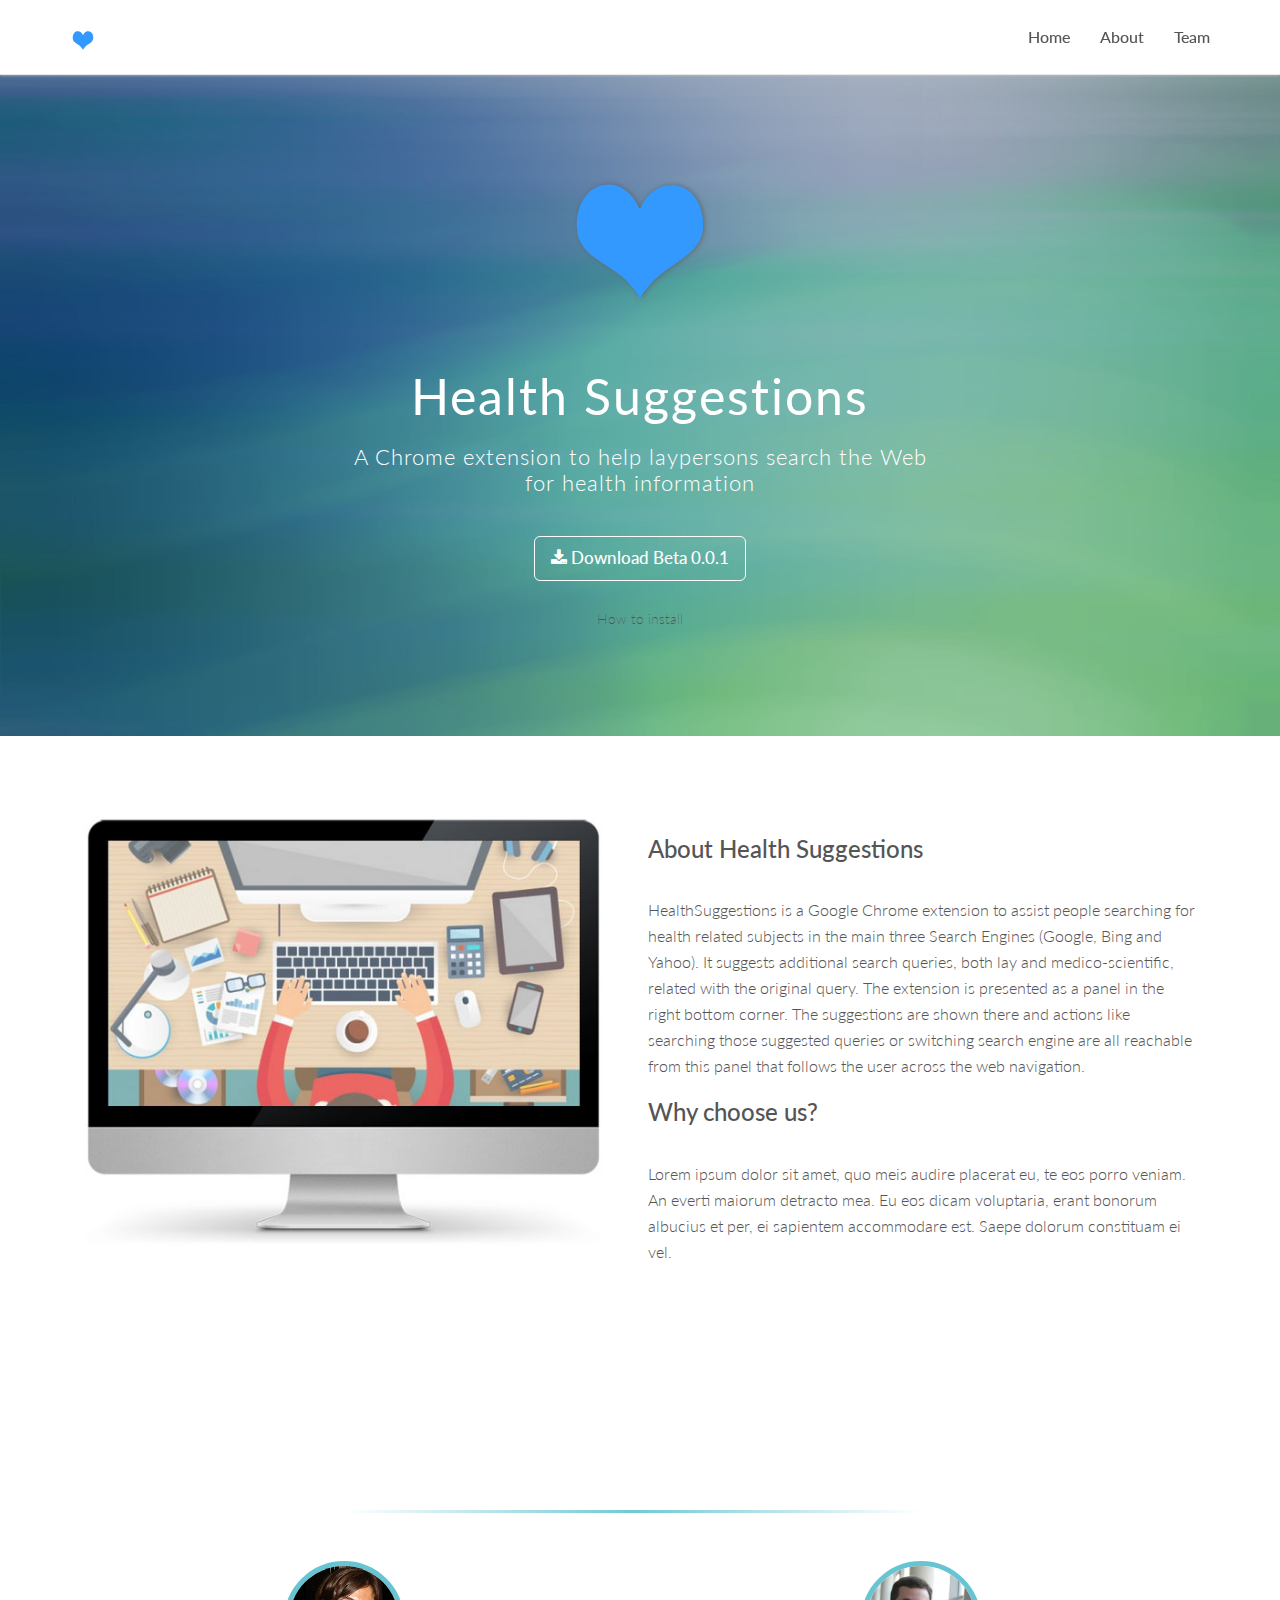
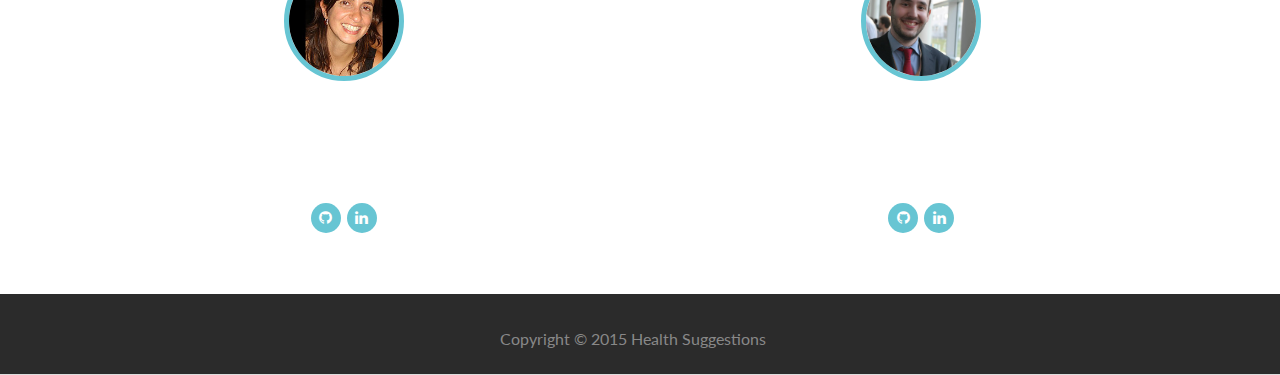
<file: index.html>
<!DOCTYPE html>
<html lang="en">
<head>
<meta charset="utf-8">
<meta name="viewport" content="width=device-width, initial-scale=1.0">
<meta name="description" content="Health Suggestions download page">
<meta name="author" content="">
<title>Health Suggestions</title>

<!-- Bootstrap core CSS -->
<link href="assets/css/bootstrap.css" rel="stylesheet">

<!-- Custom CSS -->
<link href="assets/css/main.css" rel="stylesheet">
<link href="assets/css/font-awesome.min.css" rel="stylesheet">
<link href="assets/css/animate-custom.css" rel="stylesheet">
<link href="assets/css/font.css" rel="stylesheet">
<link href='http://fonts.googleapis.com/css?family=Lato:300,400,700,300italic,400italic' rel='stylesheet' type='text/css'>
<link href='http://fonts.googleapis.com/css?family=Raleway:400,300,700' rel='stylesheet' type='text/css'>
<script src="assets/js/jquery.min.js"></script>
<script type="text/javascript" src="assets/js/modernizr.custom.js"></script>

<!-- HTML5 Shim and Respond.js IE8 support of HTML5 elements and media queries -->
<!-- WARNING: Respond.js doesn't work if you view the page via file:// -->
<!--[if lt IE 9]>
        <script src="https://oss.maxcdn.com/libs/html5shiv/3.7.0/html5shiv.js"></script>
        <script src="https://oss.maxcdn.com/libs/respond.js/1.4.2/respond.min.js"></script>
    <![endif]-->

</head>

<body data-spy="scroll" data-offset="0" data-target="#navbar-main">
<div id="navbar-main"> 
  <!-- Fixed navbar -->
  <div class="navbar navbar-default navbar-fixed-top">
    <div class="container">
      <div class="navbar-header">
        <button type="button" class="navbar-toggle" data-toggle="collapse" data-target=".navbar-collapse"> <span class="icon-bar"></span> <span class="icon-bar"></span> <span class="icon-bar"></span> </button>
        <i class="navbar-brand icon-heart healthsuggestions-blue"></i></div>
      <div class="navbar-collapse collapse">
        <ul class="nav navbar-nav navbar-right">
          <li><a href="#home" class="smoothScroll">Home</a></li>
          <li> <a href="#about" class="smoothScroll"> About</a></li>
          <li> <a href="#team" class="smoothScroll"> Team</a></li>
        </ul>
      </div>
      <!--/.nav-collapse --> 
    </div>
  </div>
</div>

<!-- ==== HEADERWRAP ==== -->
<div id="headerwrap" name="home">
  <header class="clearfix">
    <i id="hearth" class="icon-heart fa-5x"></i>
    <h1>Health Suggestions</h1>
    <p>A Chrome extension to help laypersons search the Web<br> for health information</p>
      
    <a href="#portfolio" class="smoothScroll btn btn-lg"><i class="fa fa-download"></i>  Download Beta 0.0.1</a> 
<h5><a href="https://youtu.be/yQZDADoNERw" style="color:#555;">How to install</a></h5>
    </header>
</div>
<!-- /headerwrap --> 

<!-- ==== ABOUT ==== -->
<div id="about" name="about">
  <div class="container">
    <div class="row white">
      <div class="col-md-6"> <img class="img-responsive" src="assets/img/about/about1.jpg" align=""> </div>
      <div class="col-md-6">
        <h3>About Health Suggestions</h3>
        <p>HealthSuggestions is a Google Chrome extension to assist people searching for health related subjects in the main three Search Engines (Google, Bing and Yahoo). It suggests additional search queries, both lay and medico-scientific, related with the original query. The extension is presented as a panel in the right bottom corner. The suggestions are shown there and actions like searching those suggested queries or switching search engine are all reachable from this panel that follows the user across the web navigation.</p>
        <h3>Why choose us?</h3>
        <p>Lorem ipsum dolor sit amet, quo meis audire placerat eu, te eos porro veniam. An everti maiorum detracto mea. Eu eos dicam voluptaria, erant bonorum albucius et per, ei sapientem accommodare est. Saepe dolorum constituam ei vel.</p>
      </div>
    </div>
    <!-- row --> 
  </div>
</div>
<!-- container --> 





<!-- ==== TEAM MEMBERS ==== -->
<div id="team" name="team">
  <div class="container">
    <div class="row centered">
      <h2 class="centered">Meet The Team</h2>
      <hr>
      <div class="col-lg-6 centered"> <img class="img img-circle" src="assets/img/team/CarlaLopes.jpg" height="120px" width="120px" alt="">
        <h4>Carla Lopes Teixeira</h4>
        <p>Albucius consectetuer eu nam. Saepe legendos vulputate eu quo, id mea comprehensam signifer.</p>
                 <a href="#"><i class="fa fa-github"></i></a><a href="#"><i class="fa fa-linkedin"></i></a> </div>

      <div class="col-lg-6 centered"> <img class="img img-circle" src="assets/img/team/TiagoFernandes.jpg" height="120px" width="120px" alt="">
        <h4>Tiago Almeida Fernandes</h4>
        <p>Master student and researcher at <br>Faculty of Engineering, University of Porto.</p>
         <a href="https://github.com/tiagoaf5"><i class="fa fa-github"></i></a><a href="https://pt.linkedin.com/in/tiagoalmeidafernandes"><i class="fa fa-linkedin"></i></a> </div>
      
      <div class="col-lg-8 col-lg-offset-2 centered">
        <!--<p class="large">Lorem ipsum dolor sit amet, consectetur adipisicing elit. Aut eaque, laboriosam veritatis, quos non quis ad perspiciatis, totam corporis ea, alias ut unde.</p>-->
      </div>
    </div>
  </div>
  <!-- row --> 
</div>
<!-- container --> 



<div id="footerwrap">
  <div class="container">
    <div class="row">
      <div class="col-md-12"> <span class="copyright">Copyright &copy; 2015 Health Suggestions</span> </div>
      
    </div>
  </div>
</div>

<!-- Bootstrap core JavaScript
    ================================================== --> 
<!-- Placed at the end of the document so the pages load faster --> 

<script type="text/javascript" src="assets/js/bootstrap.min.js"></script> 
<script type="text/javascript" src="assets/js/retina.js"></script> 
<script type="text/javascript" src="assets/js/jquery.easing.1.3.js"></script> 
<script type="text/javascript" src="assets/js/smoothscroll.js"></script> 
<script type="text/javascript" src="assets/js/jquery-func.js"></script>
</body>
</html>
</file>
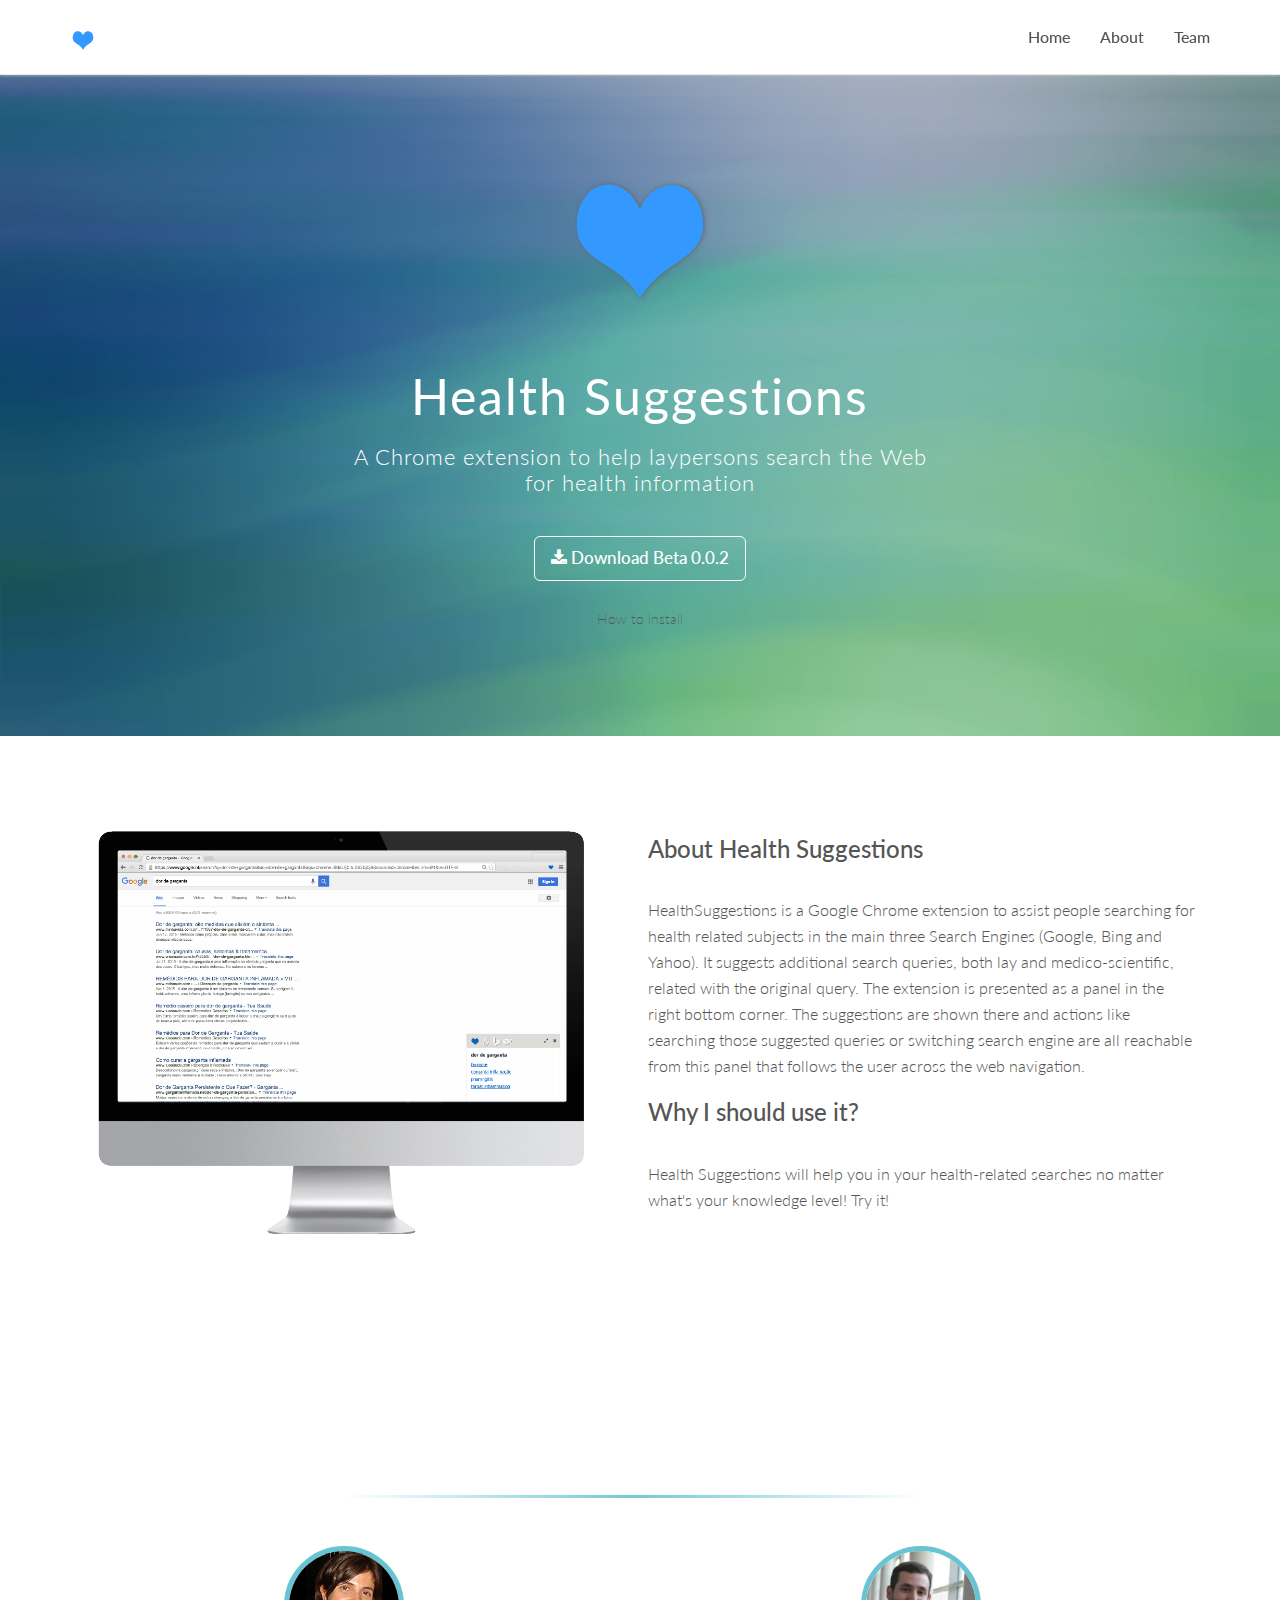
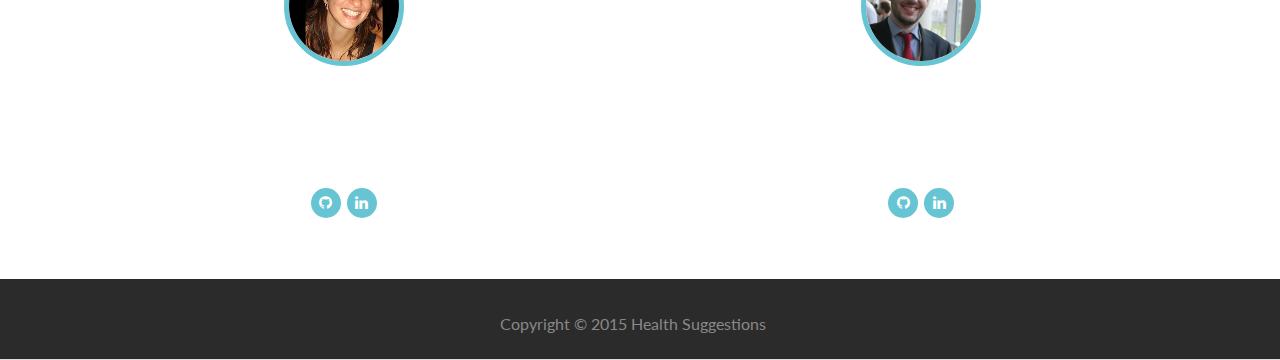
<file: page/index.html>
<!DOCTYPE html>
<html lang="en">
<head>
<meta charset="utf-8">
<meta name="viewport" content="width=device-width, initial-scale=1.0">
<meta name="description" content="Health Suggestions download page">
<meta name="author" content="">
<title>Health Suggestions</title>


<!-- Bootstrap core CSS -->
<link href="assets/css/bootstrap.css" rel="stylesheet">

<!-- Custom CSS -->
<link href="assets/css/main.css" rel="stylesheet">
<link href="assets/css/font-awesome.min.css" rel="stylesheet">
<link href="assets/css/animate-custom.css" rel="stylesheet">
<link href="assets/css/font.css" rel="stylesheet">
<link href='http://fonts.googleapis.com/css?family=Lato:300,400,700,300italic,400italic' rel='stylesheet' type='text/css'>
<link href='http://fonts.googleapis.com/css?family=Raleway:400,300,700' rel='stylesheet' type='text/css'>
<script src="assets/js/jquery.min.js"></script>
<script type="text/javascript" src="assets/js/modernizr.custom.js"></script>

<!-- HTML5 Shim and Respond.js IE8 support of HTML5 elements and media queries -->
<!-- WARNING: Respond.js doesn't work if you view the page via file:// -->
<!--[if lt IE 9]>
        <script src="https://oss.maxcdn.com/libs/html5shiv/3.7.0/html5shiv.js"></script>
        <script src="https://oss.maxcdn.com/libs/respond.js/1.4.2/respond.min.js"></script>
    <![endif]-->

</head>

<body data-spy="scroll" data-offset="0" data-target="#navbar-main">
<div id="navbar-main"> 
  <!-- Fixed navbar -->
  <div class="navbar navbar-default navbar-fixed-top">
    <div class="container">
      <div class="navbar-header">
        <button type="button" class="navbar-toggle" data-toggle="collapse" data-target=".navbar-collapse"> <span class="icon-bar"></span> <span class="icon-bar"></span> <span class="icon-bar"></span> </button>
        <i class="navbar-brand icon-heart healthsuggestions-blue"></i></div>
      <div class="navbar-collapse collapse">
        <ul class="nav navbar-nav navbar-right">
          <li><a href="#home" class="smoothScroll">Home</a></li>
          <li> <a href="#about" class="smoothScroll"> About</a></li>
          <li> <a href="#team" class="smoothScroll"> Team</a></li>
        </ul>
      </div>
      <!--/.nav-collapse --> 
    </div>
  </div>
</div>

<!-- ==== HEADERWRAP ==== -->
<div id="headerwrap" name="home">
  <header class="clearfix">
    <i id="hearth" class="icon-heart fa-5x"></i>
    <h1>Health Suggestions</h1>
    <p>A Chrome extension to help laypersons search the Web<br> for health information</p>
      
    <a id="downloadEXT" href="Download/HealthSuggestions_v0.0.2.zip" class="smoothScroll btn btn-lg"><i class="fa fa-download"></i>  Download Beta 0.0.2</a> 
<h5><a href="https://youtu.be/yQZDADoNERw" style="color:#555;" target="_blank">How to install</a></h5>
    </header>
</div>
<!-- /headerwrap --> 

<!-- ==== ABOUT ==== -->
<div id="about" name="about">
  <div class="container">
    <div class="row white">
      <div class="col-md-6"> <img class="img-responsive" src="assets/img/about/about1.png" align=""> </div>
      <div class="col-md-6">
        <h3>About Health Suggestions</h3>
        <p>HealthSuggestions is a Google Chrome extension to assist people searching for health related subjects in the main three Search Engines (Google, Bing and Yahoo). It suggests additional search queries, both lay and medico-scientific, related with the original query. The extension is presented as a panel in the right bottom corner. The suggestions are shown there and actions like searching those suggested queries or switching search engine are all reachable from this panel that follows the user across the web navigation.</p>
        <h3>Why I should use it?</h3>
        <p>Health Suggestions will help you in your health-related searches no matter what's your knowledge level! Try it!</p>
      </div>
    </div>
    <!-- row --> 
  </div>
</div>
<!-- container --> 





<!-- ==== TEAM MEMBERS ==== -->
<div id="team" name="team">
  <div class="container">
    <div class="row centered">
      <h2 class="centered">Meet The Team</h2>
      <hr>
      <div class="col-lg-6 centered"> <img class="img img-circle" src="assets/img/team/CarlaLopes.jpg" height="120px" width="120px" alt="">
        <h4>Carla Teixeira Lopes</h4>
        <p>Senior Researcher, INESC TEC and
Assistant Professor,<br> DEI, Faculty of Engineering, University of Porto</p>
                 <a href="#"><i class="fa fa-github"></i></a><a href="https://pt.linkedin.com/pub/carla-teixeira-lopes/0/51b/767"><i class="fa fa-linkedin"></i></a> </div>

      <div class="col-lg-6 centered"> <img class="img img-circle" src="assets/img/team/TiagoFernandes.jpg" height="120px" width="120px" alt="">
        <h4>Tiago Almeida Fernandes</h4>
        <p>Master student and researcher at <br>Faculty of Engineering, University of Porto.</p>
         <a href="https://github.com/tiagoaf5"><i class="fa fa-github"></i></a><a href="https://pt.linkedin.com/in/tiagoalmeidafernandes"><i class="fa fa-linkedin"></i></a> </div>
      
      <div class="col-lg-8 col-lg-offset-2 centered">
        <!--<p class="large">Lorem ipsum dolor sit amet, consectetur adipisicing elit. Aut eaque, laboriosam veritatis, quos non quis ad perspiciatis, totam corporis ea, alias ut unde.</p>-->
      </div>
    </div>
  </div>
  <!-- row --> 
</div>
<!-- container --> 



<div id="footerwrap">
  <div class="container">
    <div class="row">
      <div class="col-md-12"> <span class="copyright">Copyright &copy; 2015 Health Suggestions</span> </div>
      
    </div>
  </div>
</div>

<!-- Bootstrap core JavaScript
    ================================================== --> 
<!-- Placed at the end of the document so the pages load faster --> 

<script type="text/javascript" src="assets/js/bootstrap.min.js"></script> 
<script type="text/javascript" src="assets/js/retina.js"></script> 
<script type="text/javascript" src="assets/js/jquery.easing.1.3.js"></script> 
<script type="text/javascript" src="assets/js/smoothscroll.js"></script> 
<script type="text/javascript" src="assets/js/jquery-func.js"></script>
<script>
  (function(i,s,o,g,r,a,m){i['GoogleAnalyticsObject']=r;i[r]=i[r]||function(){
  (i[r].q=i[r].q||[]).push(arguments)},i[r].l=1*new Date();a=s.createElement(o),
  m=s.getElementsByTagName(o)[0];a.async=1;a.src=g;m.parentNode.insertBefore(a,m)
  })(window,document,'script','//www.google-analytics.com/analytics.js','ga');

  ga('create', 'UA-337693-4', 'auto');
  ga('send', 'pageview');

</script>

</body>
</html>
</file>
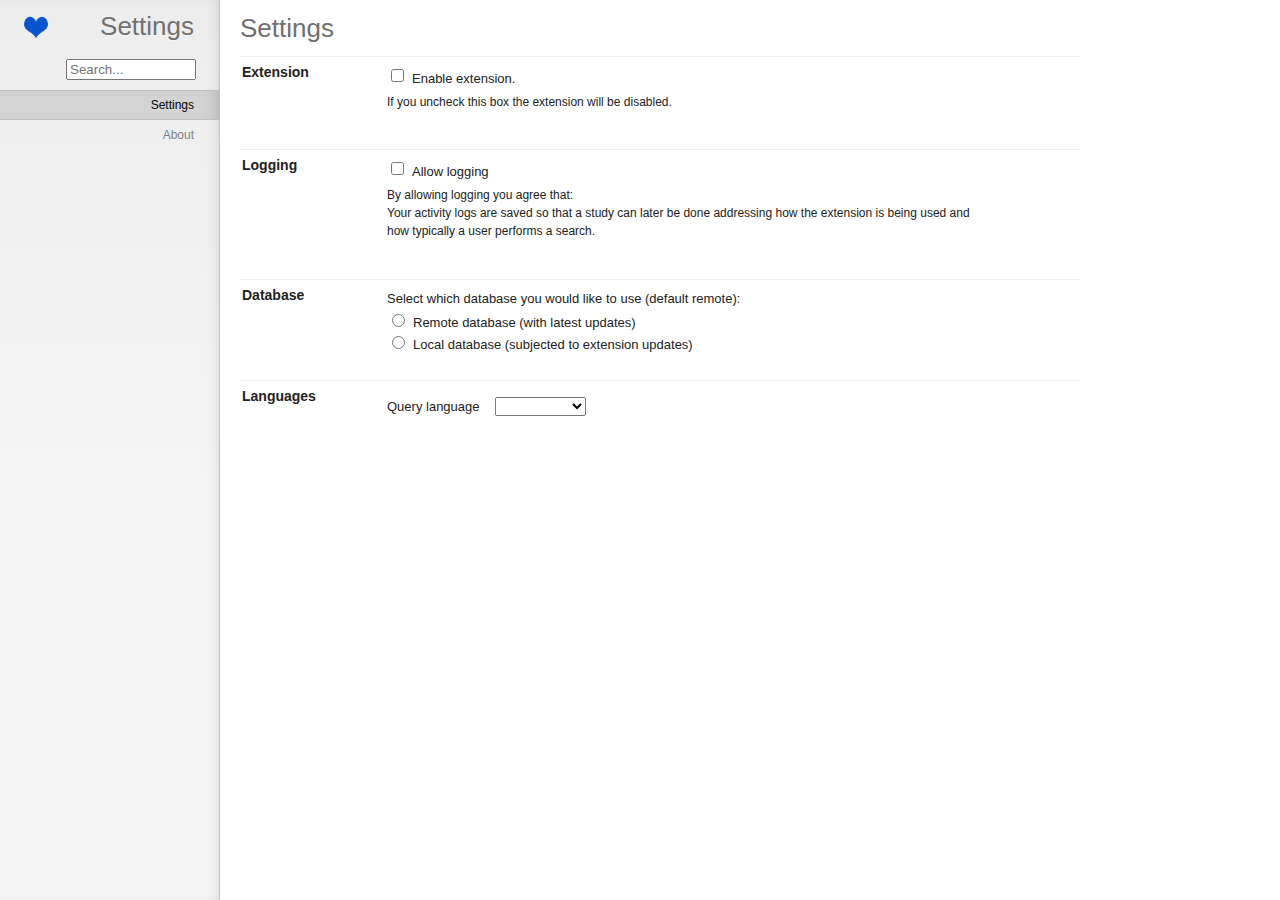
<file: src/options_custom/index.html>
<!--
// Copyright (c) 2011 Frank Kohlhepp
// https://github.com/frankkohlhepp/fancy-settings
// License: LGPL v2.1
-->
<!DOCTYPE html>
<html>
    <head>
        <meta charset="utf-8">
        <title id="title"></title>

        <!-- Stylesheets -->
        <link id="favicon" rel="icon" href="">
        <link rel="stylesheet" href="lib/default.css" media="screen">
        <link rel="stylesheet" href="css/main.css" media="screen">
        <link rel="stylesheet" href="css/setting.css" media="screen">
        <link rel="stylesheet" href="custom.css" media="screen">

        <!-- JavaScripts -->
        <script src="lib/mootools-core.js"></script>
        <script src="lib/store.js"></script>
        <script src="js/classes/tab.js"></script>
        <script src="js/classes/setting.js"></script>
        <script src="js/classes/search.js"></script>
        <script src="js/classes/fancy-settings.js"></script>
        <script src="i18n.js"></script>
        <script src="js/i18n.js"></script>
        <script src="manifest.js"></script>
        <script src="settings.js"></script>
    </head>
    <body class="no-select">
        <div id="sidebar" class="fancy">

            <img id="icon" src="" alt=""><h1 id="settings-label"></h1>
            <div id="tab-container">
                <div id="search-container" class="tab">
                    <input id="search" type="search" placeholder="">
                </div>
            </div>
        </div>
        <div id="content">
            <div id="search-result-container" class="tab-content">
                <h2 id="search-label"></h2>
            </div>
        </div>

    </body>
</html>
</file>
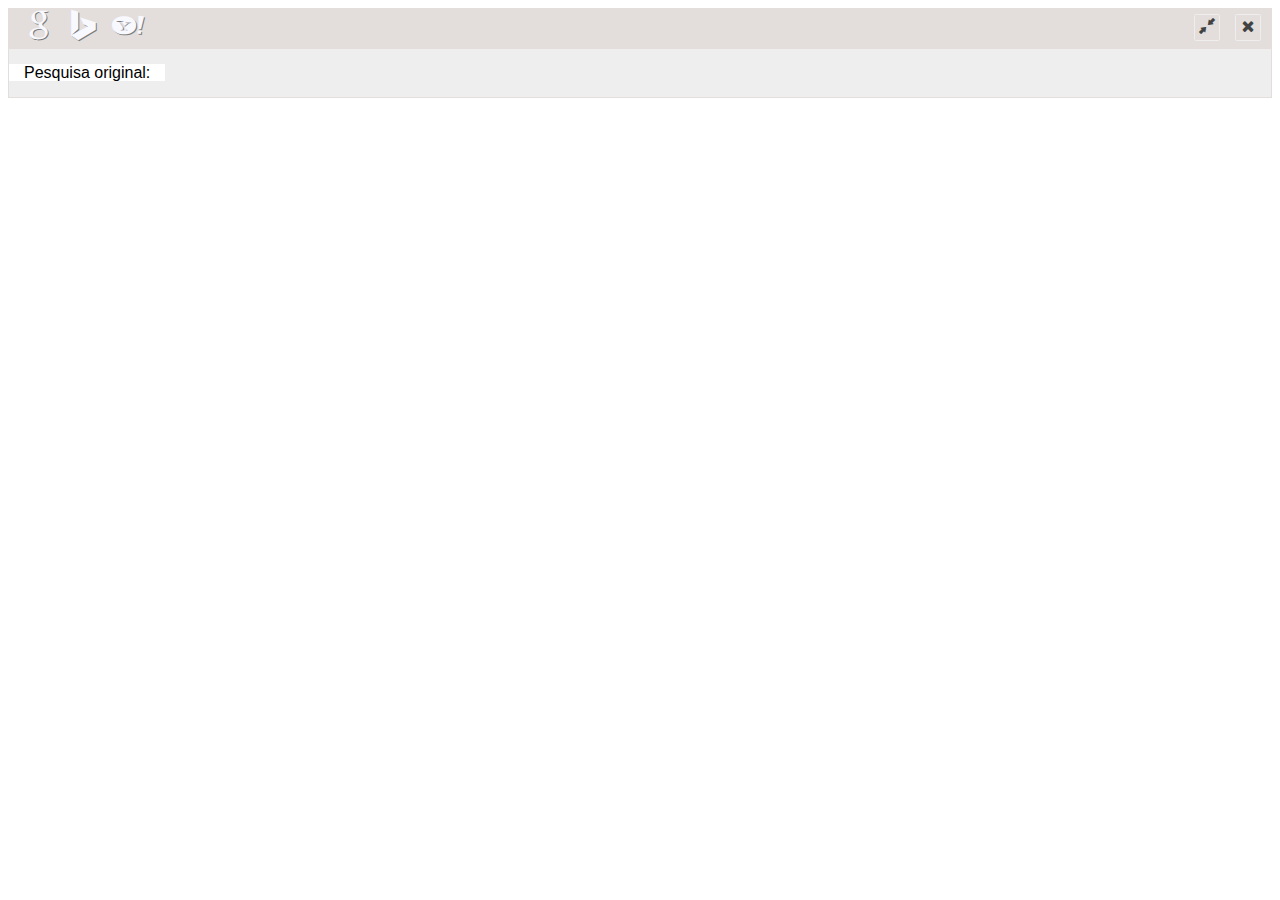
<file: src/inject/layout.html>
<!DOCTYPE html>
<html>
<head lang="en">
    <meta charset="UTF-8">
    <title></title>
    <style>
        .frame *{
            animation : none;
            animation-delay : 0;
            animation-direction : normal;
            animation-duration : 0;
            animation-fill-mode : none;
            animation-iteration-count : 1;
            animation-name : none;
            animation-play-state : running;
            animation-timing-function : ease;
            backface-visibility : visible;
            background : 0;
            background-attachment : scroll;
            background-clip : border-box;
            background-color : transparent;
            background-image : none;
            background-origin : padding-box;
            background-position : 0 0;
            background-position-x : 0;
            background-position-y : 0;
            background-repeat : repeat;
            background-size : auto auto;
            border : 0;
            border-style : none;
            border-width : medium;
            border-color : inherit;
            border-bottom : 0;
            border-bottom-color : inherit;
            border-bottom-left-radius : 0;
            border-bottom-right-radius : 0;
            border-bottom-style : none;
            border-bottom-width : medium;
            border-collapse : separate;
            border-image : none;
            border-left : 0;
            border-left-color : inherit;
            border-left-style : none;
            border-left-width : medium;
            border-radius : 0;
            border-right : 0;
            border-right-color : inherit;
            border-right-style : none;
            border-right-width : medium;
            border-spacing : 0;
            border-top : 0;
            border-top-color : inherit;
            border-top-left-radius : 0;
            border-top-right-radius : 0;
            border-top-style : none;
            border-top-width : medium;
            bottom : auto;
            box-shadow : none;
            box-sizing : content-box;
            caption-side : top;
            clear : none;
            clip : auto;
            color : black;
            columns : auto;
            column-count : auto;
            column-fill : balance;
            column-gap : normal;
            column-rule : medium none currentColor;
            column-rule-color : currentColor;
            column-rule-style : none;
            column-rule-width : none;
            column-span : 1;
            column-width : auto;
            content : normal;
            counter-increment : none;
            counter-reset : none;
            cursor : auto;
            direction : ltr;
            display : inline;
            empty-cells : show;
            float : none;
            font : normal;
            font-family: "Helvetica Neue", Arial, Helvetica, sans-serif;
            font-size : medium;
            font-style : normal;
            font-variant : normal;
            font-weight : normal;
            height : auto;
            hyphens : none;
            left : auto;
            letter-spacing : normal;
            line-height : normal;
            list-style : none;
            list-style-image : none;
            list-style-position : outside;
            list-style-type : disc;
            margin : 0;
            margin-bottom : 0;
            margin-left : 0;
            margin-right : 0;
            margin-top : 0;
            max-height : none;
            max-width : none;
            min-height : 0;
            min-width : 0;
            opacity : 1;
            orphans : 0;
            outline : 0;
            outline-color : invert;
            outline-style : none;
            outline-width : medium;
            overflow : visible;
            overflow-x : visible;
            overflow-y : visible;
            padding : 0;
            padding-bottom : 0;
            padding-left : 0;
            padding-right : 0;
            padding-top : 0;
            page-break-after : auto;
            page-break-before : auto;
            page-break-inside : auto;
            perspective : none;
            perspective-origin : 50% 50%;
            position : static;
            /* May need to alter quotes for different locales (e.g fr) */
            quotes : '\201C' '\201D' '\2018' '\2019';
            right : auto;
            tab-size : 8;
            table-layout : auto;
            text-align : inherit;
            text-align-last : auto;
            text-decoration : none;
            text-decoration-color : inherit;
            text-decoration-line : none;
            text-decoration-style : solid;
            text-indent : 0;
            text-shadow : none;
            text-transform : none;
            top : auto;
            transform : none;
            transform-style : flat;
            transition : none;
            transition-delay : 0s;
            transition-duration : 0s;
            transition-property : none;
            transition-timing-function : ease;
            unicode-bidi : normal;
            vertical-align : baseline;
            visibility : visible;
            white-space : normal;
            widows : 0;
            width : auto;
            word-spacing : normal;
            z-index : auto;
        }
    </style>
    <link id="font" rel="stylesheet" href="css/font.css" media="screen">
    <link id="style" rel="stylesheet" href="css/layout.css" media="screen">
</head>
<body id="myExtension">
<div id="frame" class="reset-this frame">
    <div class="header">
        <div class="header-content">
            <ul class="search-engine">
                <li><a class="search-engine-item" href="#"><i id="icon-google" class="icon-google icon-2x"></i></a></li>
                <li><a class="search-engine-item" href="#"><i id="icon-bing" class="icon-bing icon-2x"></i></a></li>
                <li><a class="search-engine-item" href="#"><i id="icon-yahoo" class="icon-social-yahoo icon-2x"></i></a></li>
            </ul>
            <span class="window-action"><i id="window-action-close" class="icon icon-remove icon-border"></i></span>
            <span class="window-action"><i id="window-action-minimize" class="icon icon-arrows-compress icon-border"></i></span>
        </div>
    </div>
    <div class="body">
        <div class="body-content">
            <span>Pesquisa original: </span><span id="query" class="blue"></span>

        </div>
    </div>
</div>
<script>
    $("#search-google").attr("src", chrome.runtime.getURL("icons/google.ico"));
    $("#search-bing").attr("src", chrome.runtime.getURL("icons/bing.png"));
    $("#search-yahoo").attr("src", chrome.runtime.getURL("icons/yahoo.png"));
    $('#style').attr('href',chrome.runtime.getURL("src/inject/css/layout.css"));
    $('#font').attr('href',chrome.runtime.getURL("src/inject/css/font.css"));
    $(document).ready(function(){
        //TODO: Save state
        $("#window-action-minimize").on("click", widgetMinimize);
    });

</script>
</body>
</html>
</file>
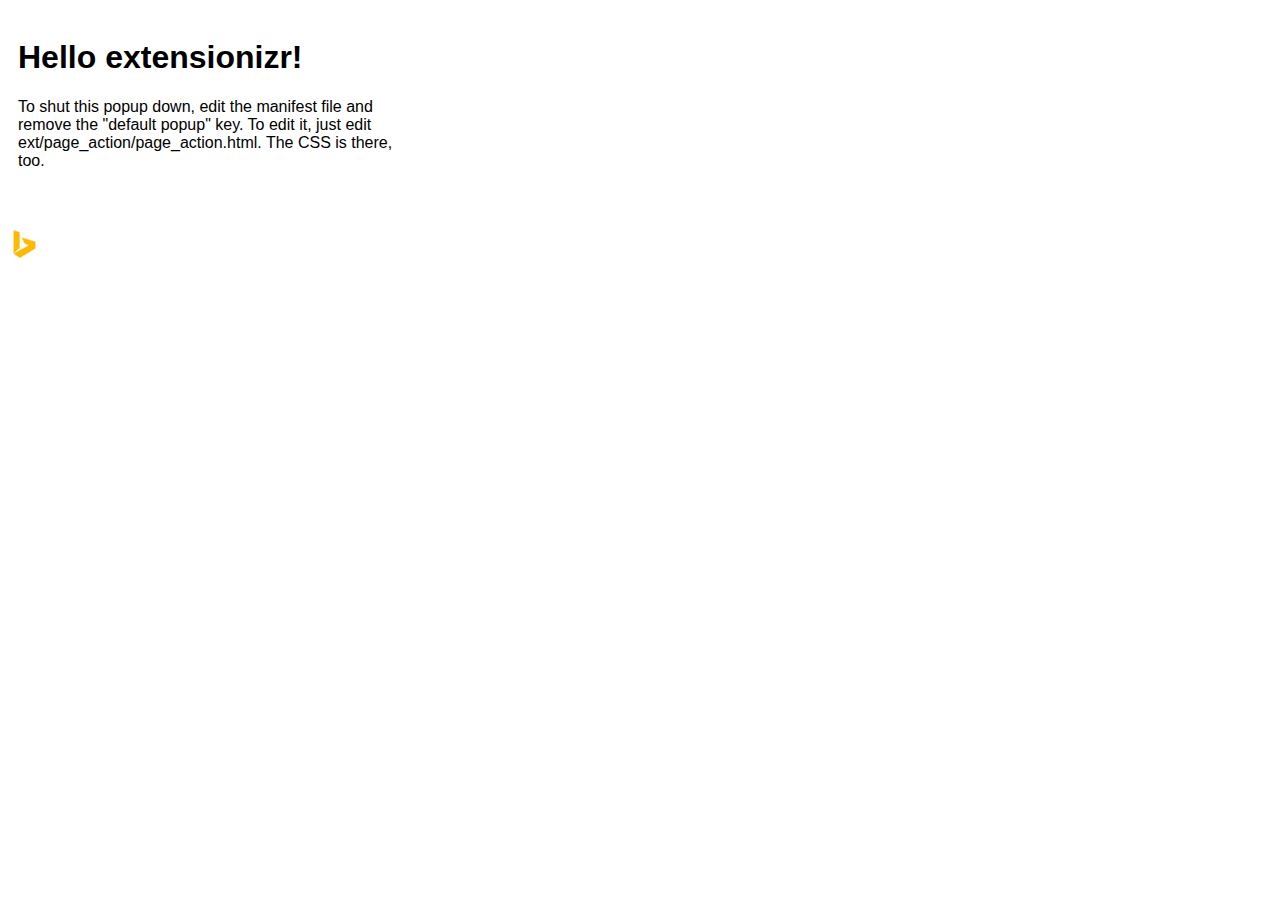
<file: src/page_action/page_action.html>
<!doctype html>
<style type="text/css">
	#mainPopup {
		padding: 10px;
		height: 200px;
		width: 400px;
		font-family: Helvetica, Ubuntu, Arial, sans-serif;
	}
	h1 {
		font-size: 2em;
	}
</style>

<div id="mainPopup">
<h1>Hello extensionizr!</h1>
<p>To shut this popup down, edit the manifest file and remove the "default popup" key. To edit it, just edit ext/page_action/page_action.html. The CSS is there, too.</p>
</div>
<img src="../../icons/bing.png"/>
</file>
<file: assets/css/main.css>
html, button, input, select, textarea {
	color: #222;
}
body {
	font-size: 1em;
	line-height: 1.4;
}

/*
 * Remove text-shadow in selection highlight: h5bp.com/i
 * These selection rule sets have to be separate.
 * Customize the background color to match your design.
 */

::-moz-selection {
 background: #f2c2c9;
 color: #a4003a;
 text-shadow: none;
}
::selection {
	background: #16a085;
	color: #a4003a;
	text-shadow: none;
}
/*
 * A better looking default horizontal rule
 */

hr {
	display: block;
	height: 3px;
	border: 0;
	margin: 3em 0;
	padding: 0;
	background-image: -webkit-linear-gradient(left, #fff, #e6e6e6, #fff);
	background-image: -moz-linear-gradient(left, #fff, #e6e6e6, #fff);
	background-image: -ms-linear-gradient(left, #fff, #e6e6e6, #fff);
	background-image: -o-linear-gradient(left, #fff, #e6e6e6, #fff);
	width: 50%;
	left: 25%;
	position: relative;
	border: none;
}

img {
	vertical-align: middle;
}
/*
 * Allow only vertical resizing of textareas.
 */

textarea {
	resize: vertical;
}
/* ==========================================================================
   General styles
   ========================================================================== */

html, body {
	height: 100%;
}
body {
  	font-family: "Lato", Helvetica, Arial, sans-serif;
	font-weight: 300;
	font-size: 16px;
	color: #555;
	-webkit-font-smoothing: antialiased;
	-webkit-overflow-scrolling: touch;
}
.col-md-4 {
	padding-bottom: 30px;
}
.row {
	margin-right: 0px;
	margin-left: -15px;
}
.modal-header {
	background: #34b1c4;
}
.modal-header h4 {
	color: white;
	font-weight: 700;
	letter-spacing: 1px;
}
.modal-footer {
	background: #34b1c4;
}
.navbar-default .navbar-nav > li > a {
  color: #555;
}
.navbar-default .navbar-nav > .active > a,
.navbar-default .navbar-nav > .active > a:hover,
.navbar-default .navbar-nav > .active > a:focus {
  color: #38b5c9;
  background-color: #fff;
  
  
}
.navbar-default {
	background-color: #fff;
	padding: 12px 0;
	box-shadow: 0 0 3px #ccc;
	font-weight: 500;
}
.navbar-default .navbar-brand {
	font-weight: 700;
	font-size: 26px;
	color: #666;
}
.navbar-brand .fa {
	color: #38b5c9;
}
.navbar-toggle {
	border-color: transparent;
	border: 0px solid transparent;
}
.navbar-default .navbar-nav > li > a:hover, .navbar-default .navbar-nav > li > a:focus {
	color: #38b5c9;	
}
a img {
	background: white;
}
.odd a img {
	background: #f5f5f5;
}
/* Titles */
h1, h2, h3, h4, h5, h6 {
	font-weight: 200;
	color: #555;
}
h2 {
	font-size: 34px;
	color: #666;
	font-weight: 500;
}
h3 {
	font-size: 24px;
	font-weight: 500;
}
/* Paragraph & Typographic */
p {
	line-height: 26px;
	margin-bottom: 20px;
}
p.large {
	font-size: 18px;
	margin-bottom: 50px;
}
.centered {
	text-align: center;
}
strong {
	font-weight: 700;
}
em {
	font-weight: 300;
}
pre {
	background: #ebebeb;
	border: none;
	font-family: "Monaco";
	font-size: 16px;
	color: #666;
	padding: 20px;
	line-height: 28px;
}
small {
	font-size: 12px;
}
blockquote, blockquote p {
	line-height: 28px;
	color: #999;
	font-weight: 300;
	font-style: italic;
}
blockquote {
	position: relative;
	margin: 0 0 40px -30px;
	padding-left: 30px;
	border-left: 5px solid #3498db;
}
blockquote cite {
	position: absolute;
	bottom: -25px;
	right: 0;
	font-size: 12px;
	font-style: italic;
	color: #333;
	font-weight: 300;
}
blockquote cite:before {
	content: "-- "
}
/* Images */
.overflow-image {
	margin-top: -65px;
}
/* Links */
a {
	color: #4abcc5;
	word-wrap: break-word;
	-webkit-transition: color 0.1s ease-in, background 0.1s ease-in;
	-moz-transition: color 0.1s ease-in, background 0.1s ease-in;
	-ms-transition: color 0.1s ease-in, background 0.1s ease-in;
	-o-transition: color 0.1s ease-in, background 0.1s ease-in;
	transition: color 0.1s ease-in, background 0.1s ease-in;
}
a:hover, a:focus {
	color: #c0392b;
	text-decoration: none;
	outline: 0;
}
a:before, a:after {
	-webkit-transition: color 0.1s ease-in, background 0.1s ease-in;
	-moz-transition: color 0.1s ease-in, background 0.1s ease-in;
	-ms-transition: color 0.1s ease-in, background 0.1s ease-in;
	-o-transition: color 0.1s ease-in, background 0.1s ease-in;
	transition: color 0.1s ease-in, background 0.1s ease-in;
}
/* ==========================================================================
   Wrap Sections
   ========================================================================== */

#headerwrap {
	background: url(../img/header_bg.jpg) no-repeat center top;
	padding-top: 75px;
	text-align: center;
	background-attachment: relative;
	background-position: center center;
	min-height: 650px;
	width: 100%;
	-webkit-background-size: 100%;
	-moz-background-size: 100%;
	-o-background-size: 100%;
	background-size: 100%;
	-webkit-background-size: cover;
	-moz-background-size: cover;
	-o-background-size: cover;
	background-size: cover;
	padding-bottom: 100px;
	margin-top: 70px;
}
#headerwrap h1 {
	color: #fff;
	font-size: 50px;
	font-weight: 400;
	text-align: center;
	letter-spacing: 2px;
	padding-bottom: 10px;
	margin-top: 0px;
}
#headerwrap p {
	color: #fff;
	font-size: 22px;
	font-weight: 300;
	text-align: center;
	letter-spacing: 1px;
}
#headerwrap .btn {
	font-weight: 500;
	font-size: 17px;
	margin: 20px 0;
	background-color: rgba(255,255,255,0);
	color: #fff;
	border: 1px solid #fff;
}
#headerwrap .btn:hover, #headerwrap .btn:focus {
	color: #555;
	background-color: #fff;
	outline: 0px;
	border: 1px solid #fff;
}
#about {
	background: #fff;
	padding-top: 80px;
	padding-right: 0;
	padding-left: 0;
	padding-bottom: 60px;
}
#about img {
	margin-top: 0;
}
#services {
	background: url(../img/bg.jpg) no-repeat center center fixed;
	padding: 60px 0;
	text-align: center;
	background-size: cover;
}
#services .fa {
	color: #c0ed5d;
}
#services hr {
	display: block;
	height: 3px;
	border: 0;
	margin: 3em 0;
	padding: 0;
	background-image: -webkit-linear-gradient(left, rgba(255, 255, 255, 0), #71c9d6, rgba(255, 255, 255, 0));
	background-image: -moz-linear-gradient(left, rgba(255, 255, 255, 0), #71c9d6, rgba(255, 255, 255, 0));
	background-image: -ms-linear-gradient(left, rgba(255, 255, 255, 0), #71c9d6, rgba(255, 255, 255, 0));
	background-image: -o-linear-gradient(left, rgba(255, 255, 255, 0), #71c9d6, rgba(255, 255, 255, 0));
	width: 50%;
	left: 25%;
	position: relative;
	border: none;
}
#services p {
	text-align: center;
	color: #fff;
}
#services H2 {
	color: #fff;
}
#services H3 {
	color: #fff;
}
#team {
	background: url(../img/bg.jpg) no-repeat center center fixed;
	padding: 60px 0;
	text-align: center;
	background-size: cover;
}
#team hr {
	display: block;
	height: 3px;
	border: 0;
	margin: 3em 0;
	padding: 0;
	background-image: -webkit-linear-gradient(left, rgba(255, 255, 255, 0), #71c9d6, rgba(255, 255, 255, 0));
	background-image: -moz-linear-gradient(left, rgba(255, 255, 255, 0), #71c9d6, rgba(255, 255, 255, 0));
	background-image: -ms-linear-gradient(left, rgba(255, 255, 255, 0), #71c9d6, rgba(255, 255, 255, 0));
	background-image: -o-linear-gradient(left, rgba(255, 255, 255, 0), #71c9d6, rgba(255, 255, 255, 0));
	width: 50%;
	left: 25%;
	position: relative;
	border: none;
}
#team H2 {
	color: #fff;
}
#team p {
	color: #fff;
}
#team H4 {
	padding-top: 10px;
	color: #fff;
	font-weight:bold;
}
#team p.large {
	margin-top: 60px;
	margin-bottom: 30px;
}
#team .fa {
	width: 30px;
	height: 30px;
	margin: 0 3px;
	border-radius: 100%;
	font-size: 15px;
	line-height: 30px;
	outline: 0;
	color: #fff;
	background-color: #67c5d3;
	-webkit-transition: all .3s;
	-moz-transition: all .3s;
	transition: all .3s;
}
#team .fa:hover {
	background-color: #2ea0b1;
}
#portfolio {
	background-color: #fff;
	padding: 60px 0;
}
#portfolio .btn-default {
	border: 0;
}
#contact {
	background: #fff;
	padding: 60px 0;
	text-align: center;
}
#contact .form {
	padding: 30px 0;
}
#contact .fa {
	color: #3ab7cb;
	margin-bottom: 10px;
}
#contact .btn {
	font-weight: 500;
	font-size: 18px;
	margin-top: 50px;
	background-color: #3ab7cb;
	color: #fff;
	border: 0;
}
#contact .btn:hover, #contact .btn:focus {
	background-color: #329cad;
	outline: 0px;
}
#greywrap {
	background: #f5f5f5;
	margin-top: 0px;
	padding: 50px 0;
	border-bottom: 1px solid #eee;
	text-align: center;
}
#greywrap .btn {
	font-family: "Raleway";
	font-weight: 300;
	font-size: 20px;
	margin: 0 25px;
	background-color: #fff;
	border-color: #e2e2e2;
	color: #888;
	border-bottom: 0;
	letter-spacing: 1px;
}
#greywrap .btn:hover, #greywrap .btn:focus {
	margin: 0 25px;
	background-color: #fff;
	border-color: #a5cdd5;
	border-bottom: 0;
	outline: 0px;
	color: #a5cdd5;
}
#greywrap h2 {
	font-size: 30px;
}
#greywrap .callout {
	margin-bottom: 20px;
}
#greywrap p {
	font-size: 30px;
}
#greywrap .fa {
	font-size: 18px;
	margin-right: 4px;
}
#footerwrap {
	background: #2b2b2b;
	padding: 25px 0 15px 0;
	border-bottom: 1px solid #ddd;
	text-align: center;
}
#footerwrap span.copyright {
	line-height: 40px;
	color: #888;
	font-weight: 400;
}
#footerwrap span.copyright a {
	color: #888;
	border-bottom: 1px dotted;
}
#footerwrap span.copyright a:hover {
	color: #3ab7cb;
	text-decoration: none;
}
#footerwrap h4 {
	color: white;
}
ul.social-buttons {
	margin: 0;
}
ul.social-buttons li a {
	font-size: 24px;
	outline: 0;
	color: #999;
}
ul.social-buttons li a:hover, ul.social-buttons li a:focus, ul.social-buttons li a:active {
	color: #3ab7cb;
}
/* ==========================================================================
   Box Sections
   ========================================================================== */

.white h1 {
	color: #999;
}
.white p {
	padding-top: 25px;
}

/* ==========================================================================
   Image Mask
   ========================================================================== */

.grid figure {
	margin: 0;
	position: relative;
	border: 1px solid #ddd;
}
.grid figure img {
	width: 100%;
	display: block;
	position: relative;
	
}
.grid figcaption {
	position: absolute;
	top: 0;
	left: 0;
	padding: 20px;
	color: #fff;
	background-color: #34b1c4;
}
.grid figcaption h5 {
	margin: 0;
	padding-top: 0px;
	padding-left: 20px;
	padding-bottom: 5px;
	color: #fff;
	font-weight: 700;
	text-align: left;
	letter-spacing: 1px;
}
.grid figcaption a {
	text-align: left;
	padding: 5px 10px;
	margin-left: 20px;
	display: inline-block;
	background: #2f2f2f;
	color: #fff;
	font-size: 13px;
}
/* Caption Style */
.mask figure {
	overflow: hidden;
}
.mask figure img {
	-webkit-transition: -webkit-transform 0.4s;
	-moz-transition: -moz-transform 0.4s;
	transition: transform 0.4s;
}
.no-touch .mask figure:hover img, .mask figure.cs-hover img {
	-webkit-transform: translateY(-30px);
	-moz-transform: translateY(-30px);
	-ms-transform: translateY(-30px);
	transform: translateY(-30px);
}
.mask figcaption {
	height: 50px;
	width: 100%;
	top: auto;
	bottom: 0;
	opacity: 0;
	-webkit-transform: translateY(100%);
	-moz-transform: translateY(100%);
	-ms-transform: translateY(100%);
	transform: translateY(100%);
	-webkit-transition: -webkit-transform 0.4s, opacity 0.1s 0.3s;
	-moz-transition: -moz-transform 0.4s, opacity 0.1s 0.3s;
	transition: transform 0.4s, opacity 0.1s 0.3s;
}
.no-touch .mask figure:hover figcaption, .mask figure.cs-hover figcaption {
	opacity: 1;
	-webkit-transform: translateY(0px);
	-moz-transform: translateY(0px);
	-ms-transform: translateY(0px);
	transform: translateY(0px);
	-webkit-transition: -webkit-transform 0.4s, opacity 0.1s;
	-moz-transition: -moz-transform 0.4s, opacity 0.1s;
	transition: transform 0.4s, opacity 0.1s;
}
.mask figcaption a {
	position: absolute;
	top: 10px;
	bottom: 10px;
	right: 30px;
}

/* ==========================================================================
   MEDIA QUERIES
   ========================================================================== */


@media screen and (max-width:1050px), screen and (max-device-width:1050px) {
body .header {
	background-attachment: scroll;
}
}

/*ipad portrait*/
@media only screen and (min-device-width:768px) and (max-device-width : 1024px) and (orientation : portrait) {
.header {
	background-attachment: scroll;
}
}

@media screen and (max-width:769px) {
#headerwrap h1 {
	font-size: 40px;
}
#headerwrap p {
	font-size: 20px;
}
}

.healthsuggestions-blue {
	color: rgb(51,153,255) !important;
}
#hearth {
	color: rgb(51,153,255);
	font-size: 10em;
	text-shadow: 1px 0px 5px #666666;
}
</file>
<file: assets/css/font.css>
@charset "UTF-8";

@font-face {
  font-family: "ext";
  src:url("fonts/ext.eot");
  src:url("fonts/ext.eot?#iefix") format("embedded-opentype"),
    url("fonts/ext.woff") format("woff"),
    url("fonts/ext.ttf") format("truetype"),
    url("fonts/ext.svg#ext") format("svg");
  font-weight: normal;
  font-style: normal;

}

[data-icon]:before {
  font-family: "ext" !important;
  content: attr(data-icon);
  font-style: normal !important;
  font-weight: normal !important;
  font-variant: normal !important;
  text-transform: none !important;
  speak: none;
  line-height: 1;
  -webkit-font-smoothing: antialiased;
  -moz-osx-font-smoothing: grayscale;
}

[class^="icon-"]:before,
[class*=" icon-"]:before {
  font-family: "ext" !important;
  font-style: normal !important;
  font-weight: normal !important;
  font-variant: normal !important;
  text-transform: none !important;
  speak: none;
  line-height: 1;
  -webkit-font-smoothing: antialiased;
  -moz-osx-font-smoothing: grayscale;
}

.icon-google:before {
  content: "b";
}
.icon-yahoo:before {
  content: "c";
}
.icon-remove:before {
  content: "d";
}
.icon-arrows-compress:before {
  content: "e";
}
.icon-arrows-expand:before {
  content: "f";
}
.icon-bing:before {
  content: "g";
}
.icon-social-yahoo:before {
  content: "h";
}
.icon-minus:before {
  content: "a";
}
.icon-minus-1:before {
  content: "i";
}
.icon-heart:before {
  content: "j";
}

/*I inserted it here from font-awesome 4.3.0*/
.icon {
    display: inline-block;
    font: normal normal normal 14px/1 FontAwesome;
    font-size: inherit;
    text-rendering: auto;
    -webkit-font-smoothing: antialiased;
    -moz-osx-font-smoothing: grayscale;
    transform: translate(0, 0);
}
/* makes the font 33% larger relative to the icon container */
.icon-lg {
    font-size: 1.33333333em;
    line-height: 0.75em;
    vertical-align: -15%;
}
.icon-2x {
    font-size: 2em;
}
.icon-3x {
    font-size: 3em;
}
.icon-4x {
    font-size: 4em;
}
.icon-5x {
    font-size: 5em;
}
.icon-fw {
    width: 1.28571429em;
    text-align: center;
}
.icon-ul {
    padding-left: 0;
    margin-left: 2.14285714em;
    list-style-type: none;
}
.icon-ul > li {
    position: relative;
}
.icon-li {
    position: absolute;
    left: -2.14285714em;
    width: 2.14285714em;
    top: 0.14285714em;
    text-align: center;
}
.icon-li.icon-lg {
    left: -1.85714286em;
}
.icon-border {
    padding: .2em .25em .15em;
    border: solid 0.08em #eeeeee;
    border-radius: .1em;
}
.pull-right {
    float: right;
}
.pull-left {
    float: left;
}
.icon.pull-left {
    margin-right: .3em;
}
.icon.pull-right {
    margin-left: .3em;
}
.icon-spin {
    -webkit-animation: icon-spin 2s infinite linear;
    animation: icon-spin 2s infinite linear;
}
.icon-pulse {
    -webkit-animation: icon-spin 1s infinite steps(8);
    animation: icon-spin 1s infinite steps(8);
}
@-webkit-keyframes icon-spin {
    0% {
        -webkit-transform: rotate(0deg);
        transform: rotate(0deg);
    }
    100% {
        -webkit-transform: rotate(359deg);
        transform: rotate(359deg);
    }
}
@keyframes icon-spin {
    0% {
        -webkit-transform: rotate(0deg);
        transform: rotate(0deg);
    }
    100% {
        -webkit-transform: rotate(359deg);
        transform: rotate(359deg);
    }
}
.icon-rotate-90 {
    filter: progid:DXImageTransform.Microsoft.BasicImage(rotation=1);
    -webkit-transform: rotate(90deg);
    -ms-transform: rotate(90deg);
    transform: rotate(90deg);
}
.icon-rotate-180 {
    filter: progid:DXImageTransform.Microsoft.BasicImage(rotation=2);
    -webkit-transform: rotate(180deg);
    -ms-transform: rotate(180deg);
    transform: rotate(180deg);
}
.icon-rotate-270 {
    filter: progid:DXImageTransform.Microsoft.BasicImage(rotation=3);
    -webkit-transform: rotate(270deg);
    -ms-transform: rotate(270deg);
    transform: rotate(270deg);
}
.icon-flip-horizontal {
    filter: progid:DXImageTransform.Microsoft.BasicImage(rotation=0, mirror=1);
    -webkit-transform: scale(-1, 1);
    -ms-transform: scale(-1, 1);
    transform: scale(-1, 1);
}
.icon-flip-vertical {
    filter: progid:DXImageTransform.Microsoft.BasicImage(rotation=2, mirror=1);
    -webkit-transform: scale(1, -1);
    -ms-transform: scale(1, -1);
    transform: scale(1, -1);
}
:root .icon-rotate-90,
:root .icon-rotate-180,
:root .icon-rotate-270,
:root .icon-flip-horizontal,
:root .icon-flip-vertical {
    filter: none;
}
.icon-stack {
    position: relative;
    display: inline-block;
    width: 2em;
    height: 2em;
    line-height: 2em;
    vertical-align: middle;
}
.icon-stack-1x,
.icon-stack-2x {
    position: absolute;
    left: 0;
    width: 100%;
    text-align: center;
}
.icon-stack-1x {
    line-height: inherit;
}
.icon-stack-2x {
    font-size: 2em;
}
.icon-inverse {
    color: #ffffff;
}
</file>
<file: page/assets/css/main.css>
html, button, input, select, textarea {
	color: #222;
}
body {
	font-size: 1em;
	line-height: 1.4;
}

/*
 * Remove text-shadow in selection highlight: h5bp.com/i
 * These selection rule sets have to be separate.
 * Customize the background color to match your design.
 */

::-moz-selection {
 background: #f2c2c9;
 color: #a4003a;
 text-shadow: none;
}
::selection {
	background: #16a085;
	color: #a4003a;
	text-shadow: none;
}
/*
 * A better looking default horizontal rule
 */

hr {
	display: block;
	height: 3px;
	border: 0;
	margin: 3em 0;
	padding: 0;
	background-image: -webkit-linear-gradient(left, #fff, #e6e6e6, #fff);
	background-image: -moz-linear-gradient(left, #fff, #e6e6e6, #fff);
	background-image: -ms-linear-gradient(left, #fff, #e6e6e6, #fff);
	background-image: -o-linear-gradient(left, #fff, #e6e6e6, #fff);
	width: 50%;
	left: 25%;
	position: relative;
	border: none;
}

img {
	vertical-align: middle;
}
/*
 * Allow only vertical resizing of textareas.
 */

textarea {
	resize: vertical;
}
/* ==========================================================================
   General styles
   ========================================================================== */

html, body {
	height: 100%;
}
body {
  	font-family: "Lato", Helvetica, Arial, sans-serif;
	font-weight: 300;
	font-size: 16px;
	color: #555;
	-webkit-font-smoothing: antialiased;
	-webkit-overflow-scrolling: touch;
}
.col-md-4 {
	padding-bottom: 30px;
}
.row {
	margin-right: 0px;
	margin-left: -15px;
}
.modal-header {
	background: #34b1c4;
}
.modal-header h4 {
	color: white;
	font-weight: 700;
	letter-spacing: 1px;
}
.modal-footer {
	background: #34b1c4;
}
.navbar-default .navbar-nav > li > a {
  color: #555;
}
/*.navbar-default .navbar-nav > .active > a,*/
.navbar-default .navbar-nav > .active > a:hover,
.navbar-default .navbar-nav > .active > a:focus {
  color: #38b5c9;
  background-color: #fff; 
}

.navbar-default .navbar-nav > .active > a {
	background-color: #fff; 
}

.navbar-default {
	background-color: #fff;
	padding: 12px 0;
	box-shadow: 0 0 3px #ccc;
	font-weight: 500;
}
.navbar-default .navbar-brand {
	font-weight: 700;
	font-size: 26px;
	color: #666;
}
.navbar-brand .fa {
	color: #38b5c9;
}
.navbar-toggle {
	border-color: transparent;
	border: 0px solid transparent;
}
.navbar-default .navbar-nav > li > a:hover, .navbar-default .navbar-nav > li > a:focus {
	color: #38b5c9;	
}
a img {
	background: white;
}
.odd a img {
	background: #f5f5f5;
}
/* Titles */
h1, h2, h3, h4, h5, h6 {
	font-weight: 200;
	color: #555;
}
h2 {
	font-size: 34px;
	color: #666;
	font-weight: 500;
}
h3 {
	font-size: 24px;
	font-weight: 500;
}
/* Paragraph & Typographic */
p {
	line-height: 26px;
	margin-bottom: 20px;
}
p.large {
	font-size: 18px;
	margin-bottom: 50px;
}
.centered {
	text-align: center;
}
strong {
	font-weight: 700;
}
em {
	font-weight: 300;
}
pre {
	background: #ebebeb;
	border: none;
	font-family: "Monaco";
	font-size: 16px;
	color: #666;
	padding: 20px;
	line-height: 28px;
}
small {
	font-size: 12px;
}
blockquote, blockquote p {
	line-height: 28px;
	color: #999;
	font-weight: 300;
	font-style: italic;
}
blockquote {
	position: relative;
	margin: 0 0 40px -30px;
	padding-left: 30px;
	border-left: 5px solid #3498db;
}
blockquote cite {
	position: absolute;
	bottom: -25px;
	right: 0;
	font-size: 12px;
	font-style: italic;
	color: #333;
	font-weight: 300;
}
blockquote cite:before {
	content: "-- "
}
/* Images */
.overflow-image {
	margin-top: -65px;
}
/* Links */
a {
	color: #4abcc5;
	word-wrap: break-word;
	-webkit-transition: color 0.1s ease-in, background 0.1s ease-in;
	-moz-transition: color 0.1s ease-in, background 0.1s ease-in;
	-ms-transition: color 0.1s ease-in, background 0.1s ease-in;
	-o-transition: color 0.1s ease-in, background 0.1s ease-in;
	transition: color 0.1s ease-in, background 0.1s ease-in;
}
a:hover, a:focus {
	color: #c0392b;
	text-decoration: none;
	outline: 0;
}
a:before, a:after {
	-webkit-transition: color 0.1s ease-in, background 0.1s ease-in;
	-moz-transition: color 0.1s ease-in, background 0.1s ease-in;
	-ms-transition: color 0.1s ease-in, background 0.1s ease-in;
	-o-transition: color 0.1s ease-in, background 0.1s ease-in;
	transition: color 0.1s ease-in, background 0.1s ease-in;
}
/* ==========================================================================
   Wrap Sections
   ========================================================================== */

#headerwrap {
	background: url(../img/header_bg.jpg) no-repeat center top;
	padding-top: 75px;
	text-align: center;
	background-attachment: relative;
	background-position: center center;
	min-height: 650px;
	width: 100%;
	-webkit-background-size: 100%;
	-moz-background-size: 100%;
	-o-background-size: 100%;
	background-size: 100%;
	-webkit-background-size: cover;
	-moz-background-size: cover;
	-o-background-size: cover;
	background-size: cover;
	padding-bottom: 100px;
	margin-top: 70px;
}
#headerwrap h1 {
	color: #fff;
	font-size: 50px;
	font-weight: 400;
	text-align: center;
	letter-spacing: 2px;
	padding-bottom: 10px;
	margin-top: 0px;
}
#headerwrap p {
	color: #fff;
	font-size: 22px;
	font-weight: 300;
	text-align: center;
	letter-spacing: 1px;
}
#headerwrap .btn {
	font-weight: 500;
	font-size: 17px;
	margin: 20px 0;
	background-color: rgba(255,255,255,0);
	color: #fff;
	border: 1px solid #fff;
}
#headerwrap .btn:hover, #headerwrap .btn:focus {
	color: #555;
	background-color: #fff;
	outline: 0px;
	border: 1px solid #fff;
}
#about {
	background: #fff;
	padding-top: 80px;
	padding-right: 0;
	padding-left: 0;
	padding-bottom: 60px;
}
#about img {
	margin-top: 0;
}
#services {
	background: url(../img/bg.jpg) no-repeat center center fixed;
	padding: 60px 0;
	text-align: center;
	background-size: cover;
}
#services .fa {
	color: #c0ed5d;
}
#services hr {
	display: block;
	height: 3px;
	border: 0;
	margin: 3em 0;
	padding: 0;
	background-image: -webkit-linear-gradient(left, rgba(255, 255, 255, 0), #71c9d6, rgba(255, 255, 255, 0));
	background-image: -moz-linear-gradient(left, rgba(255, 255, 255, 0), #71c9d6, rgba(255, 255, 255, 0));
	background-image: -ms-linear-gradient(left, rgba(255, 255, 255, 0), #71c9d6, rgba(255, 255, 255, 0));
	background-image: -o-linear-gradient(left, rgba(255, 255, 255, 0), #71c9d6, rgba(255, 255, 255, 0));
	width: 50%;
	left: 25%;
	position: relative;
	border: none;
}
#services p {
	text-align: center;
	color: #fff;
}
#services H2 {
	color: #fff;
}
#services H3 {
	color: #fff;
}
#team {
	background: url(../img/bg.jpg) no-repeat center center fixed;
	padding: 60px 0;
	text-align: center;
	background-size: cover;
}
#team hr {
	display: block;
	height: 3px;
	border: 0;
	margin: 3em 0;
	padding: 0;
	background-image: -webkit-linear-gradient(left, rgba(255, 255, 255, 0), #71c9d6, rgba(255, 255, 255, 0));
	background-image: -moz-linear-gradient(left, rgba(255, 255, 255, 0), #71c9d6, rgba(255, 255, 255, 0));
	background-image: -ms-linear-gradient(left, rgba(255, 255, 255, 0), #71c9d6, rgba(255, 255, 255, 0));
	background-image: -o-linear-gradient(left, rgba(255, 255, 255, 0), #71c9d6, rgba(255, 255, 255, 0));
	width: 50%;
	left: 25%;
	position: relative;
	border: none;
}
#team H2 {
	color: #fff;
}
#team p {
	color: #fff;
}
#team H4 {
	padding-top: 10px;
	color: #fff;
	font-weight:bold;
}
#team p.large {
	margin-top: 60px;
	margin-bottom: 30px;
}
#team .fa {
	width: 30px;
	height: 30px;
	margin: 0 3px;
	border-radius: 100%;
	font-size: 15px;
	line-height: 30px;
	outline: 0;
	color: #fff;
	background-color: #67c5d3;
	-webkit-transition: all .3s;
	-moz-transition: all .3s;
	transition: all .3s;
}
#team .fa:hover {
	background-color: #2ea0b1;
}
#portfolio {
	background-color: #fff;
	padding: 60px 0;
}
#portfolio .btn-default {
	border: 0;
}
#contact {
	background: #fff;
	padding: 60px 0;
	text-align: center;
}
#contact .form {
	padding: 30px 0;
}
#contact .fa {
	color: #3ab7cb;
	margin-bottom: 10px;
}
#contact .btn {
	font-weight: 500;
	font-size: 18px;
	margin-top: 50px;
	background-color: #3ab7cb;
	color: #fff;
	border: 0;
}
#contact .btn:hover, #contact .btn:focus {
	background-color: #329cad;
	outline: 0px;
}
#greywrap {
	background: #f5f5f5;
	margin-top: 0px;
	padding: 50px 0;
	border-bottom: 1px solid #eee;
	text-align: center;
}
#greywrap .btn {
	font-family: "Raleway";
	font-weight: 300;
	font-size: 20px;
	margin: 0 25px;
	background-color: #fff;
	border-color: #e2e2e2;
	color: #888;
	border-bottom: 0;
	letter-spacing: 1px;
}
#greywrap .btn:hover, #greywrap .btn:focus {
	margin: 0 25px;
	background-color: #fff;
	border-color: #a5cdd5;
	border-bottom: 0;
	outline: 0px;
	color: #a5cdd5;
}
#greywrap h2 {
	font-size: 30px;
}
#greywrap .callout {
	margin-bottom: 20px;
}
#greywrap p {
	font-size: 30px;
}
#greywrap .fa {
	font-size: 18px;
	margin-right: 4px;
}
#footerwrap {
	background: #2b2b2b;
	padding: 25px 0 15px 0;
	border-bottom: 1px solid #ddd;
	text-align: center;
}
#footerwrap span.copyright {
	line-height: 40px;
	color: #888;
	font-weight: 400;
}
#footerwrap span.copyright a {
	color: #888;
	border-bottom: 1px dotted;
}
#footerwrap span.copyright a:hover {
	color: #3ab7cb;
	text-decoration: none;
}
#footerwrap h4 {
	color: white;
}
ul.social-buttons {
	margin: 0;
}
ul.social-buttons li a {
	font-size: 24px;
	outline: 0;
	color: #999;
}
ul.social-buttons li a:hover, ul.social-buttons li a:focus, ul.social-buttons li a:active {
	color: #3ab7cb;
}
/* ==========================================================================
   Box Sections
   ========================================================================== */

.white h1 {
	color: #999;
}
.white p {
	padding-top: 25px;
}

/* ==========================================================================
   Image Mask
   ========================================================================== */

.grid figure {
	margin: 0;
	position: relative;
	border: 1px solid #ddd;
}
.grid figure img {
	width: 100%;
	display: block;
	position: relative;
	
}
.grid figcaption {
	position: absolute;
	top: 0;
	left: 0;
	padding: 20px;
	color: #fff;
	background-color: #34b1c4;
}
.grid figcaption h5 {
	margin: 0;
	padding-top: 0px;
	padding-left: 20px;
	padding-bottom: 5px;
	color: #fff;
	font-weight: 700;
	text-align: left;
	letter-spacing: 1px;
}
.grid figcaption a {
	text-align: left;
	padding: 5px 10px;
	margin-left: 20px;
	display: inline-block;
	background: #2f2f2f;
	color: #fff;
	font-size: 13px;
}
/* Caption Style */
.mask figure {
	overflow: hidden;
}
.mask figure img {
	-webkit-transition: -webkit-transform 0.4s;
	-moz-transition: -moz-transform 0.4s;
	transition: transform 0.4s;
}
.no-touch .mask figure:hover img, .mask figure.cs-hover img {
	-webkit-transform: translateY(-30px);
	-moz-transform: translateY(-30px);
	-ms-transform: translateY(-30px);
	transform: translateY(-30px);
}
.mask figcaption {
	height: 50px;
	width: 100%;
	top: auto;
	bottom: 0;
	opacity: 0;
	-webkit-transform: translateY(100%);
	-moz-transform: translateY(100%);
	-ms-transform: translateY(100%);
	transform: translateY(100%);
	-webkit-transition: -webkit-transform 0.4s, opacity 0.1s 0.3s;
	-moz-transition: -moz-transform 0.4s, opacity 0.1s 0.3s;
	transition: transform 0.4s, opacity 0.1s 0.3s;
}
.no-touch .mask figure:hover figcaption, .mask figure.cs-hover figcaption {
	opacity: 1;
	-webkit-transform: translateY(0px);
	-moz-transform: translateY(0px);
	-ms-transform: translateY(0px);
	transform: translateY(0px);
	-webkit-transition: -webkit-transform 0.4s, opacity 0.1s;
	-moz-transition: -moz-transform 0.4s, opacity 0.1s;
	transition: transform 0.4s, opacity 0.1s;
}
.mask figcaption a {
	position: absolute;
	top: 10px;
	bottom: 10px;
	right: 30px;
}

/* ==========================================================================
   MEDIA QUERIES
   ========================================================================== */


@media screen and (max-width:1050px), screen and (max-device-width:1050px) {
body .header {
	background-attachment: scroll;
}
}

/*ipad portrait*/
@media only screen and (min-device-width:768px) and (max-device-width : 1024px) and (orientation : portrait) {
.header {
	background-attachment: scroll;
}
}

@media screen and (max-width:769px) {
#headerwrap h1 {
	font-size: 40px;
}
#headerwrap p {
	font-size: 20px;
}
}

.healthsuggestions-blue {
	color: rgb(51,153,255) !important;
}
#hearth {
	color: rgb(51,153,255);
	font-size: 10em;
	text-shadow: 1px 0px 5px #666666;
}
</file>
<file: page/assets/css/font.css>
@charset "UTF-8";

@font-face {
  font-family: "ext";
  src:url("fonts/ext.eot");
  src:url("fonts/ext.eot?#iefix") format("embedded-opentype"),
    url("fonts/ext.woff") format("woff"),
    url("fonts/ext.ttf") format("truetype"),
    url("fonts/ext.svg#ext") format("svg");
  font-weight: normal;
  font-style: normal;

}

[data-icon]:before {
  font-family: "ext" !important;
  content: attr(data-icon);
  font-style: normal !important;
  font-weight: normal !important;
  font-variant: normal !important;
  text-transform: none !important;
  speak: none;
  line-height: 1;
  -webkit-font-smoothing: antialiased;
  -moz-osx-font-smoothing: grayscale;
}

[class^="icon-"]:before,
[class*=" icon-"]:before {
  font-family: "ext" !important;
  font-style: normal !important;
  font-weight: normal !important;
  font-variant: normal !important;
  text-transform: none !important;
  speak: none;
  line-height: 1;
  -webkit-font-smoothing: antialiased;
  -moz-osx-font-smoothing: grayscale;
}

.icon-google:before {
  content: "b";
}
.icon-yahoo:before {
  content: "c";
}
.icon-remove:before {
  content: "d";
}
.icon-arrows-compress:before {
  content: "e";
}
.icon-arrows-expand:before {
  content: "f";
}
.icon-bing:before {
  content: "g";
}
.icon-social-yahoo:before {
  content: "h";
}
.icon-minus:before {
  content: "a";
}
.icon-minus-1:before {
  content: "i";
}
.icon-heart:before {
  content: "j";
}

/*I inserted it here from font-awesome 4.3.0*/
.icon {
    display: inline-block;
    font: normal normal normal 14px/1 FontAwesome;
    font-size: inherit;
    text-rendering: auto;
    -webkit-font-smoothing: antialiased;
    -moz-osx-font-smoothing: grayscale;
    transform: translate(0, 0);
}
/* makes the font 33% larger relative to the icon container */
.icon-lg {
    font-size: 1.33333333em;
    line-height: 0.75em;
    vertical-align: -15%;
}
.icon-2x {
    font-size: 2em;
}
.icon-3x {
    font-size: 3em;
}
.icon-4x {
    font-size: 4em;
}
.icon-5x {
    font-size: 5em;
}
.icon-fw {
    width: 1.28571429em;
    text-align: center;
}
.icon-ul {
    padding-left: 0;
    margin-left: 2.14285714em;
    list-style-type: none;
}
.icon-ul > li {
    position: relative;
}
.icon-li {
    position: absolute;
    left: -2.14285714em;
    width: 2.14285714em;
    top: 0.14285714em;
    text-align: center;
}
.icon-li.icon-lg {
    left: -1.85714286em;
}
.icon-border {
    padding: .2em .25em .15em;
    border: solid 0.08em #eeeeee;
    border-radius: .1em;
}
.pull-right {
    float: right;
}
.pull-left {
    float: left;
}
.icon.pull-left {
    margin-right: .3em;
}
.icon.pull-right {
    margin-left: .3em;
}
.icon-spin {
    -webkit-animation: icon-spin 2s infinite linear;
    animation: icon-spin 2s infinite linear;
}
.icon-pulse {
    -webkit-animation: icon-spin 1s infinite steps(8);
    animation: icon-spin 1s infinite steps(8);
}
@-webkit-keyframes icon-spin {
    0% {
        -webkit-transform: rotate(0deg);
        transform: rotate(0deg);
    }
    100% {
        -webkit-transform: rotate(359deg);
        transform: rotate(359deg);
    }
}
@keyframes icon-spin {
    0% {
        -webkit-transform: rotate(0deg);
        transform: rotate(0deg);
    }
    100% {
        -webkit-transform: rotate(359deg);
        transform: rotate(359deg);
    }
}
.icon-rotate-90 {
    filter: progid:DXImageTransform.Microsoft.BasicImage(rotation=1);
    -webkit-transform: rotate(90deg);
    -ms-transform: rotate(90deg);
    transform: rotate(90deg);
}
.icon-rotate-180 {
    filter: progid:DXImageTransform.Microsoft.BasicImage(rotation=2);
    -webkit-transform: rotate(180deg);
    -ms-transform: rotate(180deg);
    transform: rotate(180deg);
}
.icon-rotate-270 {
    filter: progid:DXImageTransform.Microsoft.BasicImage(rotation=3);
    -webkit-transform: rotate(270deg);
    -ms-transform: rotate(270deg);
    transform: rotate(270deg);
}
.icon-flip-horizontal {
    filter: progid:DXImageTransform.Microsoft.BasicImage(rotation=0, mirror=1);
    -webkit-transform: scale(-1, 1);
    -ms-transform: scale(-1, 1);
    transform: scale(-1, 1);
}
.icon-flip-vertical {
    filter: progid:DXImageTransform.Microsoft.BasicImage(rotation=2, mirror=1);
    -webkit-transform: scale(1, -1);
    -ms-transform: scale(1, -1);
    transform: scale(1, -1);
}
:root .icon-rotate-90,
:root .icon-rotate-180,
:root .icon-rotate-270,
:root .icon-flip-horizontal,
:root .icon-flip-vertical {
    filter: none;
}
.icon-stack {
    position: relative;
    display: inline-block;
    width: 2em;
    height: 2em;
    line-height: 2em;
    vertical-align: middle;
}
.icon-stack-1x,
.icon-stack-2x {
    position: absolute;
    left: 0;
    width: 100%;
    text-align: center;
}
.icon-stack-1x {
    line-height: inherit;
}
.icon-stack-2x {
    font-size: 2em;
}
.icon-inverse {
    color: #ffffff;
}
</file>
<file: src/options_custom/css/main.css>
/*
// Copyright (c) 2011 Frank Kohlhepp
// https://github.com/frankkohlhepp/fancy-settings
// License: LGPL v2.1
*/
.fancy {
    text-shadow: #F5F5F5 0 1px 0;
}

#sidebar {
    position: absolute;
    background-color: #EDEDED;
    background-image: linear-gradient(top, #EDEDED, #F5F5F5);
    background-image: -webkit-gradient(
        linear,
        left top,
        left 500,
        color-stop(0, #EDEDED),
        color-stop(1, #F5F5F5)
    );
    background-image: -moz-linear-gradient(
        center top,
        #EDEDED 0%,
        #F5F5F5 100%
    );
    background-image: -o-linear-gradient(top, #EDEDED, #F5F5F5);
    width: 219px;
    top: 0;
    left: 0;
    bottom: 0;
    border-right: 1px solid #C2C2C2;
    box-shadow: inset -8px 0 30px -30px black;
}

#icon {
    position: absolute;
    width: 30px;
    height: 30px;
    top: 12px;
    left: 21px;
}

#sidebar h1 {
    position: absolute;
    top: 13px;
    right: 25px;
    font-size: 26px;
    color: #707070;
}

#tab-container {
    position: absolute;
    top: 50px;
    left: 0;
    right: 0;
    bottom: 0;
    overflow-y: auto;
    overflow-x: hidden;
    text-align: right;
}

#tab-container .tab {
    height: 28px;
    padding-right: 25px;
    border-top: 1px solid transparent;
    border-bottom: 1px solid transparent;
    font-size: 12px;
    line-height: 28px;
    color: #808080;
    cursor: pointer;
}

#search-container {
    margin-top: 5px;
    margin-bottom: 5px;
    padding-right: 23px !important;
    cursor: default !important;
}

#search-container input {
    width: 130px;
}

#tab-container .tab.active, body.searching #search-container {
    background-color: #D4D4D4;
    border-color: #BFBFBF;
    color: black;
    text-shadow: #DBDBDB 0 1px 0;
    box-shadow: inset -12px 0 30px -30px black;
}

body.searching #tab-container .tab.active {
    background-color: transparent;
    border-color: transparent;
    color: #808080;
    text-shadow: inherit;
    box-shadow: none;
}

#content {
    position: absolute;
    top: 0;
    left: 220px;
    right: 0;
    bottom: 0;
    overflow: auto;
}

.tab-content {
    display: none;
    position: absolute;
    width: 840px;
    top: 0;
    left: 0;
    bottom: 0;
    padding: 20px;
    padding-top: 15px;
}

body.searching .tab-content {
    display: none !important;
}

body.searching #search-result-container {
    display: block !important;
}

body.measuring .tab-content, body.measuring #search-result-container {
    display: block !important;
    opacity: 0;
    overflow: hidden;
}
</file>
<file: src/options_custom/css/setting.css>
/*
// Copyright (c) 2011 Frank Kohlhepp
// https://github.com/frankkohlhepp/fancy-settings
// License: LGPL v2.1
*/
.tab-content h2 {
    margin: 0;
    padding-bottom: 5px;
    font-size: 26px;
    color: #707070;
    line-height: 1;
}

.setting.group {
    border-top: 1px solid #EEEEEE;
    margin-top: 10px;
    padding-top: 5px;
    padding-left: 2px;
}

.setting.group-name {
    width: 140px;
    padding: 0;
    font-size: 14px;
    font-weight: bold;
    vertical-align: top;
}

.setting.bundle {
    max-width: 600px;
    margin-bottom: 5px;
}

.setting.bundle.list-box {
    margin-bottom: 10px;
}

.setting.label.radio-buttons + .setting.container.radio-buttons {
    margin-top: 3px;
}

.setting.label, .setting.element-label {
    margin-right: 15px;
    font-size: 13px;
    font-weight: normal;
}

.setting.label.checkbox, .setting.element-label {
    margin-left: 5px;
    margin-right: 0;
}

.setting.label.checkbox {
    position: relative;
    top: 1px;
}

.setting.element.slider {
    position: relative;
    width: 150px;
    top: 4px;
}

.setting.element.list-box {
    display: block;
    height: 100px;
    width: 100%;
}

.setting.display.slider {
    margin-left: 5px;
    color: #666666;
}

#nothing-found {
    display: none;
    margin-top: 10px;
    font-size: 18px;
    font-weight: lighter;
    color: #999999;
}
</file>
<file: src/inject/css/font.css>
@charset "UTF-8";

@font-face {
  font-family: "ext";
  src:url("fonts/ext.eot");
  src:url("fonts/ext.eot?#iefix") format("embedded-opentype"),
    url("fonts/ext.woff") format("woff"),
    url("fonts/ext.ttf") format("truetype"),
    url("fonts/ext.svg#ext") format("svg");
  font-weight: normal;
  font-style: normal;

}

[data-icon]:before {
  font-family: "ext" !important;
  content: attr(data-icon);
  font-style: normal !important;
  font-weight: normal !important;
  font-variant: normal !important;
  text-transform: none !important;
  speak: none;
  line-height: 1;
  -webkit-font-smoothing: antialiased;
  -moz-osx-font-smoothing: grayscale;
}

[class^="icon-"]:before,
[class*=" icon-"]:before {
  font-family: "ext" !important;
  font-style: normal !important;
  font-weight: normal !important;
  font-variant: normal !important;
  text-transform: none !important;
  speak: none;
  line-height: 1;
  -webkit-font-smoothing: antialiased;
  -moz-osx-font-smoothing: grayscale;
}

.icon-google:before {
  content: "b";
}
.icon-yahoo:before {
  content: "c";
}
.icon-remove:before {
  content: "d";
}
.icon-arrows-compress:before {
  content: "e";
}
.icon-arrows-expand:before {
  content: "f";
}
.icon-bing:before {
  content: "g";
}
.icon-social-yahoo:before {
  content: "h";
}
.icon-minus:before {
  content: "a";
}
.icon-minus-1:before {
  content: "i";
}
.icon-heart:before {
  content: "j";
}

/*I inserted it here from font-awesome 4.3.0*/
.icon {
    display: inline-block;
    font: normal normal normal 14px/1 FontAwesome;
    font-size: inherit;
    text-rendering: auto;
    -webkit-font-smoothing: antialiased;
    -moz-osx-font-smoothing: grayscale;
    transform: translate(0, 0);
}
/* makes the font 33% larger relative to the icon container */
.icon-lg {
    font-size: 1.33333333em;
    line-height: 0.75em;
    vertical-align: -15%;
}
.icon-2x {
    font-size: 2em;
}
.icon-3x {
    font-size: 3em;
}
.icon-4x {
    font-size: 4em;
}
.icon-5x {
    font-size: 5em;
}
.icon-fw {
    width: 1.28571429em;
    text-align: center;
}
.icon-ul {
    padding-left: 0;
    margin-left: 2.14285714em;
    list-style-type: none;
}
.icon-ul > li {
    position: relative;
}
.icon-li {
    position: absolute;
    left: -2.14285714em;
    width: 2.14285714em;
    top: 0.14285714em;
    text-align: center;
}
.icon-li.icon-lg {
    left: -1.85714286em;
}
.icon-border {
    padding: .2em .25em .15em;
    border: solid 0.08em #eeeeee;
    border-radius: .1em;
}
.pull-right {
    float: right;
}
.pull-left {
    float: left;
}
.icon.pull-left {
    margin-right: .3em;
}
.icon.pull-right {
    margin-left: .3em;
}
.icon-spin {
    -webkit-animation: icon-spin 2s infinite linear;
    animation: icon-spin 2s infinite linear;
}
.icon-pulse {
    -webkit-animation: icon-spin 1s infinite steps(8);
    animation: icon-spin 1s infinite steps(8);
}
@-webkit-keyframes icon-spin {
    0% {
        -webkit-transform: rotate(0deg);
        transform: rotate(0deg);
    }
    100% {
        -webkit-transform: rotate(359deg);
        transform: rotate(359deg);
    }
}
@keyframes icon-spin {
    0% {
        -webkit-transform: rotate(0deg);
        transform: rotate(0deg);
    }
    100% {
        -webkit-transform: rotate(359deg);
        transform: rotate(359deg);
    }
}
.icon-rotate-90 {
    filter: progid:DXImageTransform.Microsoft.BasicImage(rotation=1);
    -webkit-transform: rotate(90deg);
    -ms-transform: rotate(90deg);
    transform: rotate(90deg);
}
.icon-rotate-180 {
    filter: progid:DXImageTransform.Microsoft.BasicImage(rotation=2);
    -webkit-transform: rotate(180deg);
    -ms-transform: rotate(180deg);
    transform: rotate(180deg);
}
.icon-rotate-270 {
    filter: progid:DXImageTransform.Microsoft.BasicImage(rotation=3);
    -webkit-transform: rotate(270deg);
    -ms-transform: rotate(270deg);
    transform: rotate(270deg);
}
.icon-flip-horizontal {
    filter: progid:DXImageTransform.Microsoft.BasicImage(rotation=0, mirror=1);
    -webkit-transform: scale(-1, 1);
    -ms-transform: scale(-1, 1);
    transform: scale(-1, 1);
}
.icon-flip-vertical {
    filter: progid:DXImageTransform.Microsoft.BasicImage(rotation=2, mirror=1);
    -webkit-transform: scale(1, -1);
    -ms-transform: scale(1, -1);
    transform: scale(1, -1);
}
:root .icon-rotate-90,
:root .icon-rotate-180,
:root .icon-rotate-270,
:root .icon-flip-horizontal,
:root .icon-flip-vertical {
    filter: none;
}
.icon-stack {
    position: relative;
    display: inline-block;
    width: 2em;
    height: 2em;
    line-height: 2em;
    vertical-align: middle;
}
.icon-stack-1x,
.icon-stack-2x {
    position: absolute;
    left: 0;
    width: 100%;
    text-align: center;
}
.icon-stack-1x {
    line-height: inherit;
}
.icon-stack-2x {
    font-size: 2em;
}
.icon-inverse {
    color: #ffffff;
}
</file>
<file: src/inject/css/layout.css>
/*
body#myExtension {

    border:0;outline:0;font-size:100%;vertical-align:baseline;background:transparent;margin:0;padding:0;
}
*/

#frame {
    font-family: 'Segoe UI', Tahoma, sans-serif;
    font-size: medium;
    margin: 0px;
    padding:0;
    outline:0;
    font-size:100%;
    vertical-align:baseline;
    background:rgb(238,238,238);
    /*border: solid 2px rgb(52,101,164); removed border*/
    border: solid 1px #E3DEDB;
    height: 100%;
    /*width: 350px;
    height: 250px;
    position: fixed;
    bottom: 2px;
    right: 50px;
    z-index: 1010101;*/
}

.header {
    //border-bottom: solid 2px #3465A4;
    background-color: #E3DEDB;
    /*width: 350px;*/
    width: 100%;
    /*height: 50px;*/
//padding-top: 10px;
    display: inline-block;
//margin-bottom: 10px;
}

.search-engine {
    padding-left: 0px;
    margin-left: 10px;
    display: inline;
}
.search-engine li {
    height: 50px;
    /*margin: 1px;*/
    display: inline;
    padding: .35em .25em .05em;
}

.search-engine i, #frame .search-engine a{
    text-decoration: none;
    color: #424242;
    text-shadow: 1px 1px #7b7c7b;
}

.header-content {
    margin-top: 10px;
}
.window-action {
    float: right;
    margin-right: 5px;
    /*border: solid 2px rgb(52,101,164);
     height: 20px;
     width: 20px;
     text-align: center;*/
    /*padding-top:-5px;*/
}

.window-action i{
    text-decoration: none;
    color: #424242;
    font-family: sans-serif;
    -webkit-touch-callout: none;
    -webkit-user-select: none;
    user-select: none;
    cursor: pointer;
    margin: 5px;
    /*border: solid 1px rgb(52,101,164);*/
}
/*
.icon-border {
    border-color: #3465A4;
}*/

.body {
    background-color: white;
    color: rgb(48, 57, 66);
    height: 198px;
    width: auto;
}

.body-content {
    display: inline-block;
    padding: 15px;
//max-width: 320px;
}

.blue {
    color: rgb(51,153,255);
}

#icon-google {
    color: #3f85f4;
    color: ghostwhite;
}
#icon-bing {
    color: #ffb900;
    color: ghostwhite;
}
#icon-yahoo {
    color: #640f6d;
    color: ghostwhite;
}

.search-engine i:hover {
    text-shadow: 2px 2px 5px #b3b3b3;
}

ul#suggestions {
    list-style: none;
    padding: 0px;
}

ul#suggestions li.suggestion {
    margin-bottom: 7px;
}

ul#suggestions li.suggestion a {
    color: rgb(17, 85, 204);
}
</file>
<file: src/options_custom/lib/default.css>
/*
// Copyright (c) 2007 - 2010 blueprintcss.org
// Modified and extended by Frank Kohlhepp in 2011
// https://github.com/frankkohlhepp/default-css
// License: MIT-license
*/

/*
// Reset the default browser CSS
*/
html {
    margin: 0;
    padding: 0;
    border: 0;
}

body, div, span, object, iframe,
h1, h2, h3, h4, h5, h6, p, blockquote, pre,
a, abbr, acronym, address, code,
del, dfn, em, img, q, dl, dt, dd, ol, ul, li,
fieldset, form, label, legend,
table, caption, tbody, tfoot, thead, tr, th, td,
article, aside, dialog, figure, footer, header,
hgroup, nav, section {
    margin: 0;
    padding: 0;
    border: 0;
    font-family: inherit;
    font-size: 100%;
    font-weight: inherit;
    font-style: inherit;
    vertical-align: baseline;
}

article, aside, dialog, figure, footer, header,
hgroup, nav, section {
    display: block;
}

body {
    background-color: white;
    line-height: 1.5;
}

table {
    border-collapse: separate;
    border-spacing: 0;
}

caption, th, td {
    text-align: left;
    font-weight: normal;
}

table, th, td {
    vertical-align: middle;
}

blockquote:before, blockquote:after, q:before, q:after {
    content: "";
}

blockquote, q {
    quotes: "" "";
}

a img {
    border: none;
}

/*
// Default typography
*/
html {
    font-size: 100.01%;
}

body {
    background-color: white;
    font-family: "Helvetica Neue", Arial, Helvetica, sans-serif;
    font-size: 75%;
    color: #222222;
}

/* Headings */
h1, h2, h3, h4, h5, h6 {
    font-weight: normal;
    color: #111111;
}

h1 {
    margin-bottom: 0.5em;
    font-size: 3em;
    line-height: 1;
}

h2 {
    margin-bottom: 0.75em;
    font-size: 2em;
}

h3 {
    margin-bottom: 1em;
    font-size: 1.5em;
    line-height: 1;
}

h4 {
    margin-bottom: 1.25em;
    font-size: 1.2em;
    line-height: 1.25;
}

h5 {
    margin-bottom: 1.5em;
    font-size: 1em;
    font-weight: bold;
}

h6 {
    font-size: 1em;
    font-weight: bold;
}

h1 img, h2 img, h3 img,
h4 img, h5 img, h6 img {
    margin: 0;
}

/* Text elements */
p {
    margin: 0 0 1.5em;
}

.left {
    float: left !important;
}

p .left {
    margin: 1.5em 1.5em 1.5em 0;
    padding: 0;
}

.right {
    float: right !important;
}

p .right {
    margin: 1.5em 0 1.5em 1.5em;
    padding: 0;
}

a:focus, a:hover {
    color: #0099FF;
}

a {
    color: #0066CC;
    text-decoration: underline;
}

blockquote {
    margin: 1.5em;
    font-style: italic;
    color: #666666;
}

strong, dfn {
    font-weight: bold;
}

em, dfn {
    font-style: italic;
}

sup, sub {
    line-height: 0;
}

abbr, acronym {
    border-bottom: 1px dotted #666666;
}

address {
    margin: 0 0 1.5em;
    font-style: italic;
}

del {
    color: #666666;
}

pre {
    margin: 1.5em 0;
    white-space: pre;
}

pre, code, tt {
    font: 1em "andale mono", "lucida console", monospace;
    line-height: 1.5;
}

/* Lists */
li ul, li ol {
    margin: 0;
}

ul, ol {
    margin: 0 1.5em 1.5em 0;
    padding-left: 1.5em;
}

ul {
    list-style-type: disc;
}

ol {
    list-style-type: decimal;
}

dl {
    margin: 0 0 1.5em 0;
}

dl dt {
    font-weight: bold;
}

dd {
    margin-left: 1.5em;
}

/* Tables */
table {
    width: 100%;
    margin-bottom: 1.4em;
}

th {
    font-weight: bold;
}

table.zebra thead th, table.zebra tfoot th {
    background-color: #BFBFBF;
}

th, td, caption {
    padding: 4px 10px 4px 5px;
}

table.zebra tbody tr:nth-child(even) td, table.zebra tbody tr.even td {
    background-color: #E6E6E6;
}

caption {
    background-color: #EEEEEE;
}

/* Misc classes */
.fancy {
    text-shadow: white 0 1px 0;
}

.bfancy {
    text-shadow: black 0 1px 0;
}

.fancyt {
    text-shadow: white 0 -1px 0;
}

.bfancyt {
    text-shadow: black 0 -1px 0;
}

.no-fancy {
    text-shadow: none;
}

.select {
    cursor: auto;
    user-select: auto;
    -webkit-user-select: auto;
    -moz-user-select: auto;
    -o-user-select: auto;
}

img.select, .select img {
    user-drag: auto;
    -webkit-user-drag: auto;
    -moz-user-drag: auto;
    -o-user-drag: auto;
}

.no-select {
    cursor: default;
    user-select: none;
    -webkit-user-select: none;
    -moz-user-select: none;
    -o-user-select: none;
}

img.no-select, .no-select img {
    user-drag: none;
    -webkit-user-drag: none;
    -moz-user-drag: none;
    -o-user-drag: none;
}

.focus:focus, .focus :focus {
    outline: auto;
}

.no-focus:focus, .no-focus :focus {
    outline: 0;
}

.small {
    margin-bottom: 1.875em;
    font-size: .8em;
    line-height: 1.875em;
}

.large {
    margin-bottom: 1.25em;
    font-size: 1.2em;
    line-height: 2.5em;
}

.show {
    display: block !important;
}

.show-inline {
    display: inline-block !important;
}

.hide {
    display: none;
}

.quiet {
    color: #666666;
}

.loud {
    color: black;
}

.highlight {
    background-color: yellow;
}

.added {
    background-color: #006600;
    color: white;
}

.removed {
    background-color: #990000;
    color: white;
}

.first {
    margin-left: 0;
    padding-left: 0;
}

.last {
    margin-right: 0;
    padding-right: 0;
}

.top {
    margin-top: 0;
    padding-top: 0;
}

.bottom {
    margin-bottom: 0;
    padding-bottom: 0;
}

/*
// Default styling for forms
*/
fieldset {
    margin: 0 0 1.5em 0;
    padding: 0 1.4em 1.4em 1.4em;
    border: 1px solid #CCCCCC;
}

legend {
    margin-top: -0.2em;
    margin-bottom: 1em;
    font-weight: bold;
    font-size: 1.2em;
}

/* Form fields */
input[type=text], input[type=password], textarea {
    background-color: white;
    border: 1px solid #BBBBBB;
}

input[type=text], input[type=password],
textarea, select {
    margin: 0.5em 0;
}

input[type=text], input[type=password] {
    width: 300px;
    padding: 4px;
}

textarea {
    width: 450px;
    height: 170px;
    padding: 5px;
}

/* success, info, notice and error boxes */
.success, .info, .notice, .error {
    margin-bottom: 1em;
    padding: 0.8em;
    border: 2px solid #DDDDDD;
}

.success {
    background-color: #E6EFC2;
    border-color: #C6D880;
    color: #264409;
}

.info {
    background-color: #D5EDF8;
    border-color: #92CAE4;
    color: #205791;
}

.notice {
    background-color: #FFF6BF;
    border-color: #FFD324;
    color: #514721;
}

.error {
    background-color: #FBE3E4;
    border-color: #FBC2C4;
    color: #8A1F11;
}

.success a {
    color: #264409;
}

.info a {
    color: #205791;
}

.notice a {
    color: #514721;
}

.error a {
    color: #8A1F11;
}
</file>
<file: src/options_custom/custom.css>
/*
// Add your own style rules here, not in css/main.css
// or css/setting.css for easy updating reasons.
*/

/* All Progress Bars */
progress {
    /* Reset the default appearance */
    -webkit-appearance: none;
    -moz-appearance: none;
    appearance: none;
}

/* Determinate */
progress[value] {
    /* Reset the default appearance */
    -webkit-appearance: none;
    -moz-appearance: none;
    appearance: none;
}

/* Indeterminate */
progress:not([value]) {
    /* Reset the default appearance */
    -webkit-appearance: none;
    -moz-appearance: none;
    appearance: none;
}



progress::-webkit-progress-bar {
    background: #EEE;
    box-shadow: 0 2px 3px rgba(0,0,0,0.2) inset;
    border-radius: 3px;
}

progress::-webkit-progress-value {
    background-color: #7b7c7b;
    border-radius: 3px;
}


progress {
    background: #EEE;
    box-shadow: 0 2px 3px rgba(0,0,0,0.2) inset;
    border-radius: 3px;
}

progress::-moz-progress-bar {
    background-color: #7b7c7b;
    border-radius: 3px;
}

.test_bar, .test_bar_info {
    margin-left: 25px;
}
</file>
